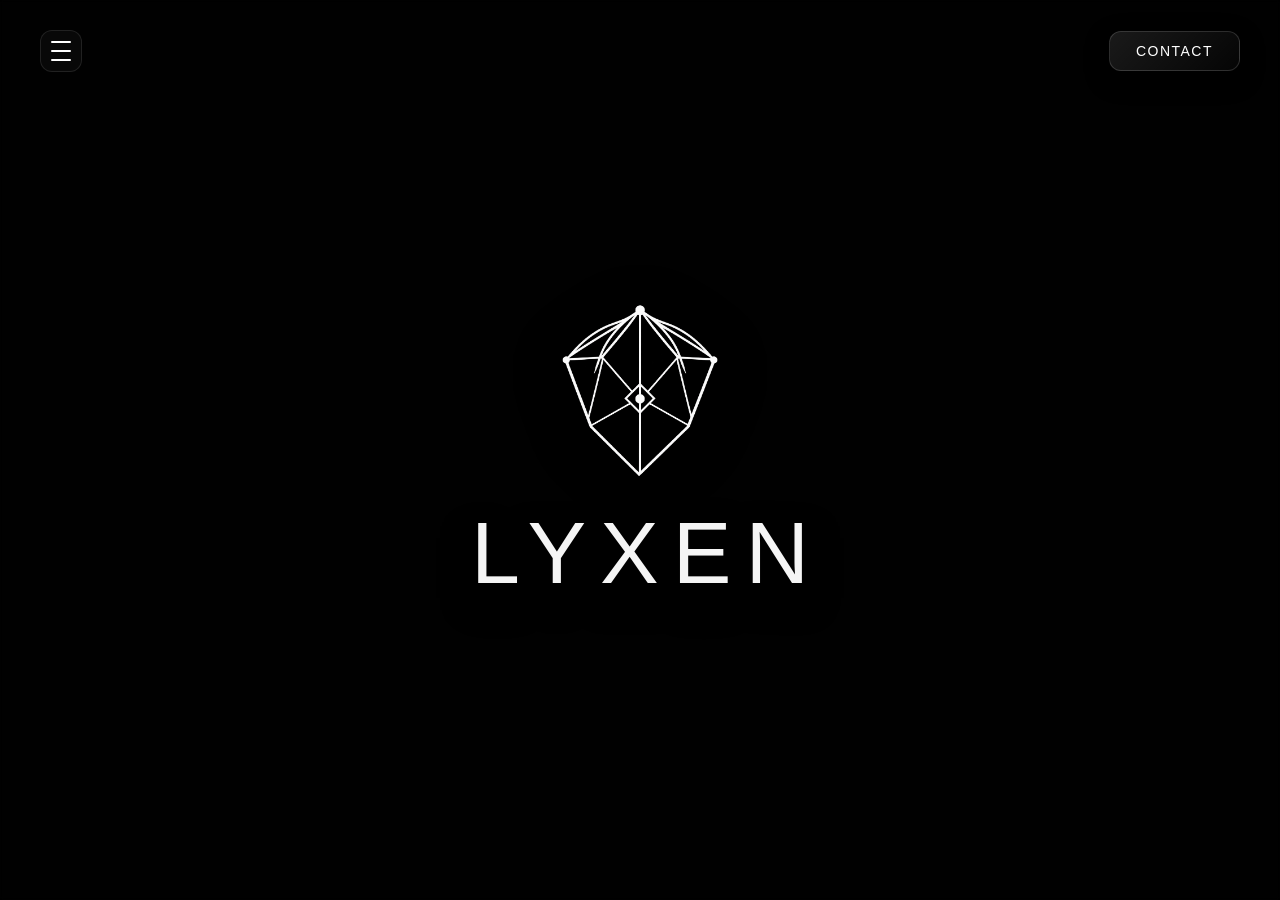
<file: index.html>
<!DOCTYPE html>
<html lang="en">
<head>
<meta charset="UTF-8">
<meta name="viewport" content="width=device-width, initial-scale=1.0, maximum-scale=1.0, user-scalable=no">
<title>Lyxen | BRAHMVANDA</title>
<link rel="icon" type="image/png" href="favicon.png">
<link rel="stylesheet" href="style.css">
</head>
<body>
<video autoplay muted loop playsinline webkit-playsinline class="bg-video"><source src="index.mp4" type="video/mp4"></video>
<div class="video-overlay"></div>
<div class="top-bar">
<div class="fancy-menu-btn" id="menuBtn"><span></span><span></span><span></span></div>
<a href="home/contact.html" class="contact-btn">CONTACT</a>
</div>
<div class="center-brand">
<img src="logo.png" alt="Logo" class="center-logo">
<div class="center-name">Lyxen</div>
</div>
<div class="side-drawer" id="sideDrawer">
<video autoplay muted loop playsinline webkit-playsinline class="drawer-bg-video"><source src="index2.mp4" type="video/mp4"></video>
<div class="drawer-overlay"></div>
<button class="close-drawer" id="closeDrawer">&times;</button>
<div class="drawer-links">
<a href="home/home.html">Home</a>
<a href="home/about.html">About</a>
<a href="home/contact.html">Contact</a>
</div>
</div>
<script src="script.js"></script>
</body>
</html>
</file>
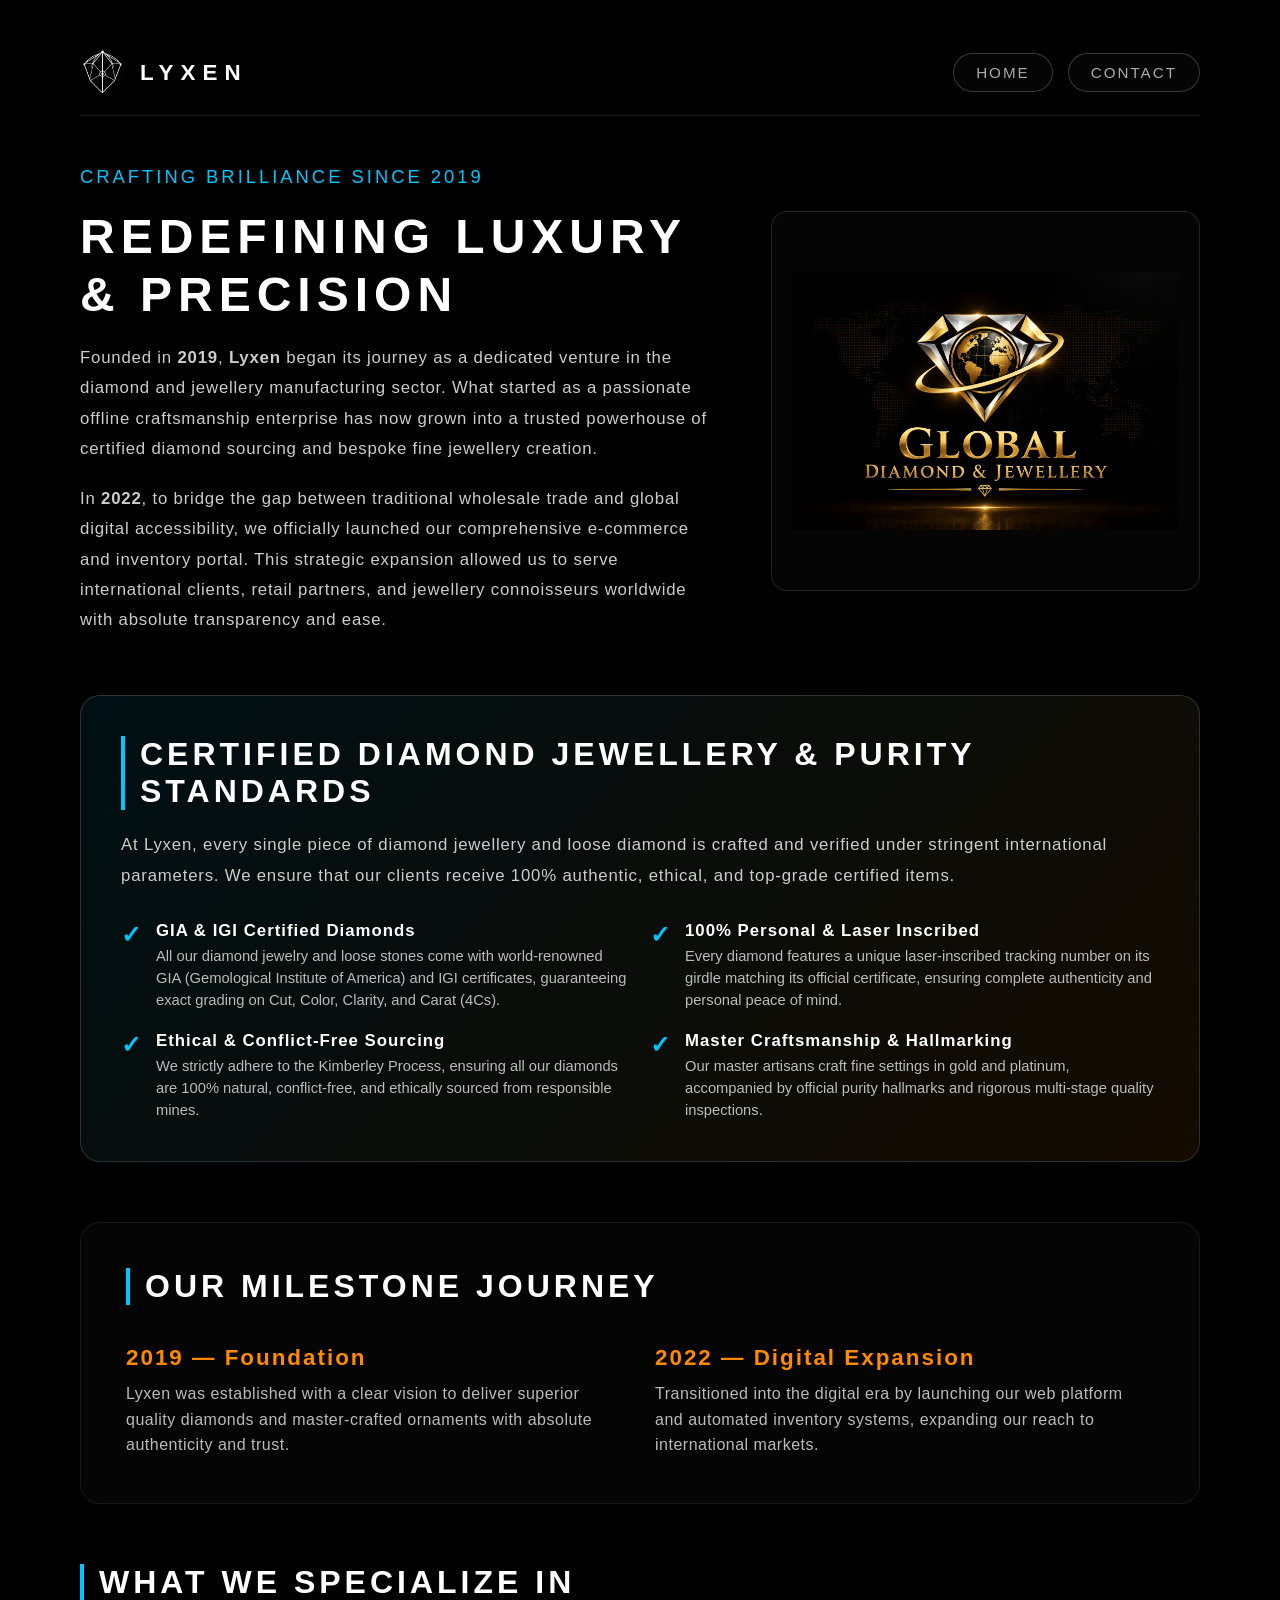
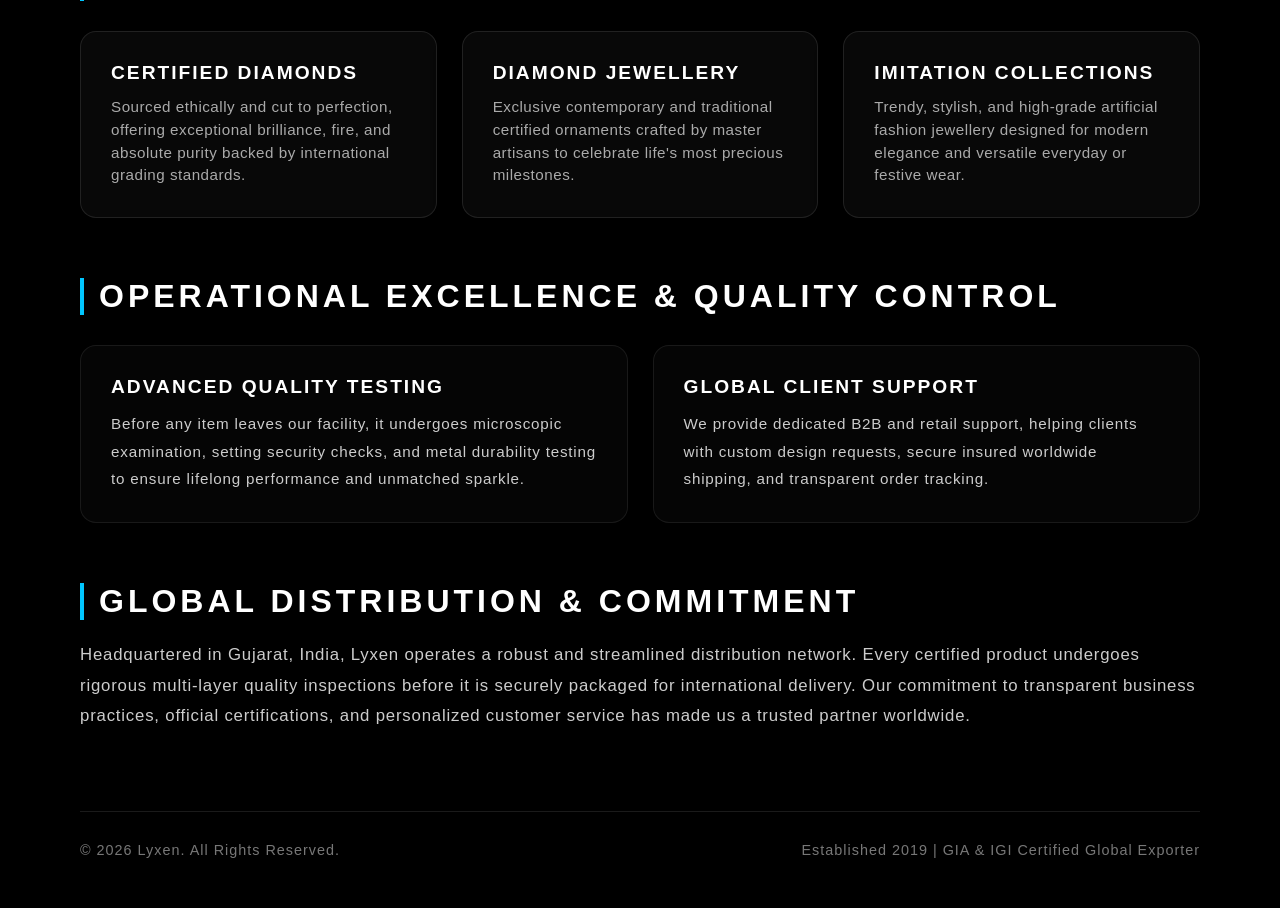
<file: home/about.html>
<!DOCTYPE html>
<html lang="en">
<head>
<meta charset="UTF-8">
<meta name="viewport" content="width=device-width, initial-scale=1.0, maximum-scale=1.0, user-scalable=no">
<title>Lyxen | BRAHMVANDA</title>
<link rel="icon" type="image/png" href="favicon1.png">
<script src="https://code.jquery.com/jquery-3.7.1.min.js"></script>
<link rel="stylesheet" href="about.css">
</head>
<body>

<!-- Splash Screen Animation (2 Seconds Center Logo & Name) -->
<div id="splashScreen">
    <img src="logo.png" alt="Logo" class="splash-logo">
    <div class="splash-title">Lyxen</div>
</div>

<div class="about-wrapper">
    <!-- Top Header with Home & Contact Buttons -->
    <div class="about-header">
        <div class="brand-box">
            <img src="logo.png" alt="Lyxen Logo" class="brand-logo">
            <div class="brand-title">Lyxen</div>
        </div>
        <div class="header-buttons">
            <a href="home.html" class="nav-btn">Home</a>
            <a href="contact.html" class="nav-btn">Contact</a>
        </div>
    </div>

    <!-- Main Scrollable Container -->
    <div class="about-container">
        
        <!-- Hero Section -->
        <div class="about-hero">
            <div class="about-hero-text">
                <div class="about-subheading">Crafting Brilliance Since 2019</div>
                <h1 class="about-heading">Redefining Luxury & Precision</h1>
                <p class="about-text">
                    Founded in <strong>2019</strong>, <strong>Lyxen</strong> began its journey as a dedicated venture in the diamond and jewellery manufacturing sector. What started as a passionate offline craftsmanship enterprise has now grown into a trusted powerhouse of certified diamond sourcing and bespoke fine jewellery creation.
                </p>
                <p class="about-text">
                    In <strong>2022</strong>, to bridge the gap between traditional wholesale trade and global digital accessibility, we officially launched our comprehensive e-commerce and inventory portal. This strategic expansion allowed us to serve international clients, retail partners, and jewellery connoisseurs worldwide with absolute transparency and ease.
                </p>
            </div>
            <div class="about-hero-img-box">
                <img src="about-showcase.png" alt="Lyxen Showcase PNG">
            </div>
        </div>

        <!-- Certification & Diamond Jewellery Details Section -->
        <div class="cert-section">
            <div class="section-title">Certified Diamond Jewellery & Purity Standards</div>
            <p class="about-text">
                At Lyxen, every single piece of diamond jewellery and loose diamond is crafted and verified under stringent international parameters. We ensure that our clients receive 100% authentic, ethical, and top-grade certified items.
            </p>
            <div class="cert-grid">
                <div class="cert-item">
                    <div class="cert-icon">✓</div>
                    <div>
                        <div class="cert-text-title">GIA & IGI Certified Diamonds</div>
                        <div class="cert-text-desc">All our diamond jewelry and loose stones come with world-renowned GIA (Gemological Institute of America) and IGI certificates, guaranteeing exact grading on Cut, Color, Clarity, and Carat (4Cs).</div>
                    </div>
                </div>
                <div class="cert-item">
                    <div class="cert-icon">✓</div>
                    <div>
                        <div class="cert-text-title">100% Personal & Laser Inscribed</div>
                        <div class="cert-text-desc">Every diamond features a unique laser-inscribed tracking number on its girdle matching its official certificate, ensuring complete authenticity and personal peace of mind.</div>
                    </div>
                </div>
                <div class="cert-item">
                    <div class="cert-icon">✓</div>
                    <div>
                        <div class="cert-text-title">Ethical & Conflict-Free Sourcing</div>
                        <div class="cert-text-desc">We strictly adhere to the Kimberley Process, ensuring all our diamonds are 100% natural, conflict-free, and ethically sourced from responsible mines.</div>
                    </div>
                </div>
                <div class="cert-item">
                    <div class="cert-icon">✓</div>
                    <div>
                        <div class="cert-text-title">Master Craftsmanship & Hallmarking</div>
                        <div class="cert-text-desc">Our master artisans craft fine settings in gold and platinum, accompanied by official purity hallmarks and rigorous multi-stage quality inspections.</div>
                    </div>
                </div>
            </div>
        </div>

        <!-- Timeline / Journey Section -->
        <div class="journey-section">
            <div class="section-title">Our Milestone Journey</div>
            <div class="journey-grid">
                <div class="journey-card">
                    <div class="journey-year">2019 — Foundation</div>
                    <div class="journey-desc">Lyxen was established with a clear vision to deliver superior quality diamonds and master-crafted ornaments with absolute authenticity and trust.</div>
                </div>
                <div class="journey-card">
                    <div class="journey-year">2022 — Digital Expansion</div>
                    <div class="journey-desc">Transitioned into the digital era by launching our web platform and automated inventory systems, expanding our reach to international markets.</div>
                </div>
            </div>
        </div>

        <!-- Core Categories Section -->
        <div>
            <div class="section-title" style="margin-bottom: 30px;">What We Specialize In</div>
            <div class="values-grid">
                <div class="value-card">
                    <div class="value-title">Certified Diamonds</div>
                    <div class="value-desc">Sourced ethically and cut to perfection, offering exceptional brilliance, fire, and absolute purity backed by international grading standards.</div>
                </div>
                <div class="value-card">
                    <div class="value-title">Diamond Jewellery</div>
                    <div class="value-desc">Exclusive contemporary and traditional certified ornaments crafted by master artisans to celebrate life's most precious milestones.</div>
                </div>
                <div class="value-card">
                    <div class="value-title">Imitation Collections</div>
                    <div class="value-desc">Trendy, stylish, and high-grade artificial fashion jewellery designed for modern elegance and versatile everyday or festive wear.</div>
                </div>
            </div>
        </div>

        <!-- Additional Operations & Quality Control Details -->
        <div>
            <div class="section-title" style="margin-bottom: 30px;">Operational Excellence & Quality Control</div>
            <div class="extra-details-grid">
                <div class="extra-card">
                    <div class="value-title">Advanced Quality Testing</div>
                    <p class="about-text" style="font-size: 0.95rem;">Before any item leaves our facility, it undergoes microscopic examination, setting security checks, and metal durability testing to ensure lifelong performance and unmatched sparkle.</p>
                </div>
                <div class="extra-card">
                    <div class="value-title">Global Client Support</div>
                    <p class="about-text" style="font-size: 0.95rem;">We provide dedicated B2B and retail support, helping clients with custom design requests, secure insured worldwide shipping, and transparent order tracking.</p>
                </div>
            </div>
        </div>

        <!-- Global Distribution & Vision -->
        <div style="display: flex; flex-direction: column; gap: 20px;">
            <div class="section-title">Global Distribution & Commitment</div>
            <p class="about-text">
                Headquartered in Gujarat, India, Lyxen operates a robust and streamlined distribution network. Every certified product undergoes rigorous multi-layer quality inspections before it is securely packaged for international delivery. Our commitment to transparent business practices, official certifications, and personalized customer service has made us a trusted partner worldwide.
            </p>
        </div>

    </div>

    <!-- Footer -->
    <div class="about-footer">
        <div>&copy; 2026 Lyxen. All Rights Reserved.</div>
        <div>Established 2019 | GIA & IGI Certified Global Exporter</div>
    </div>
</div>

<script src="about.js"></script>
</body>
</html>
</file>
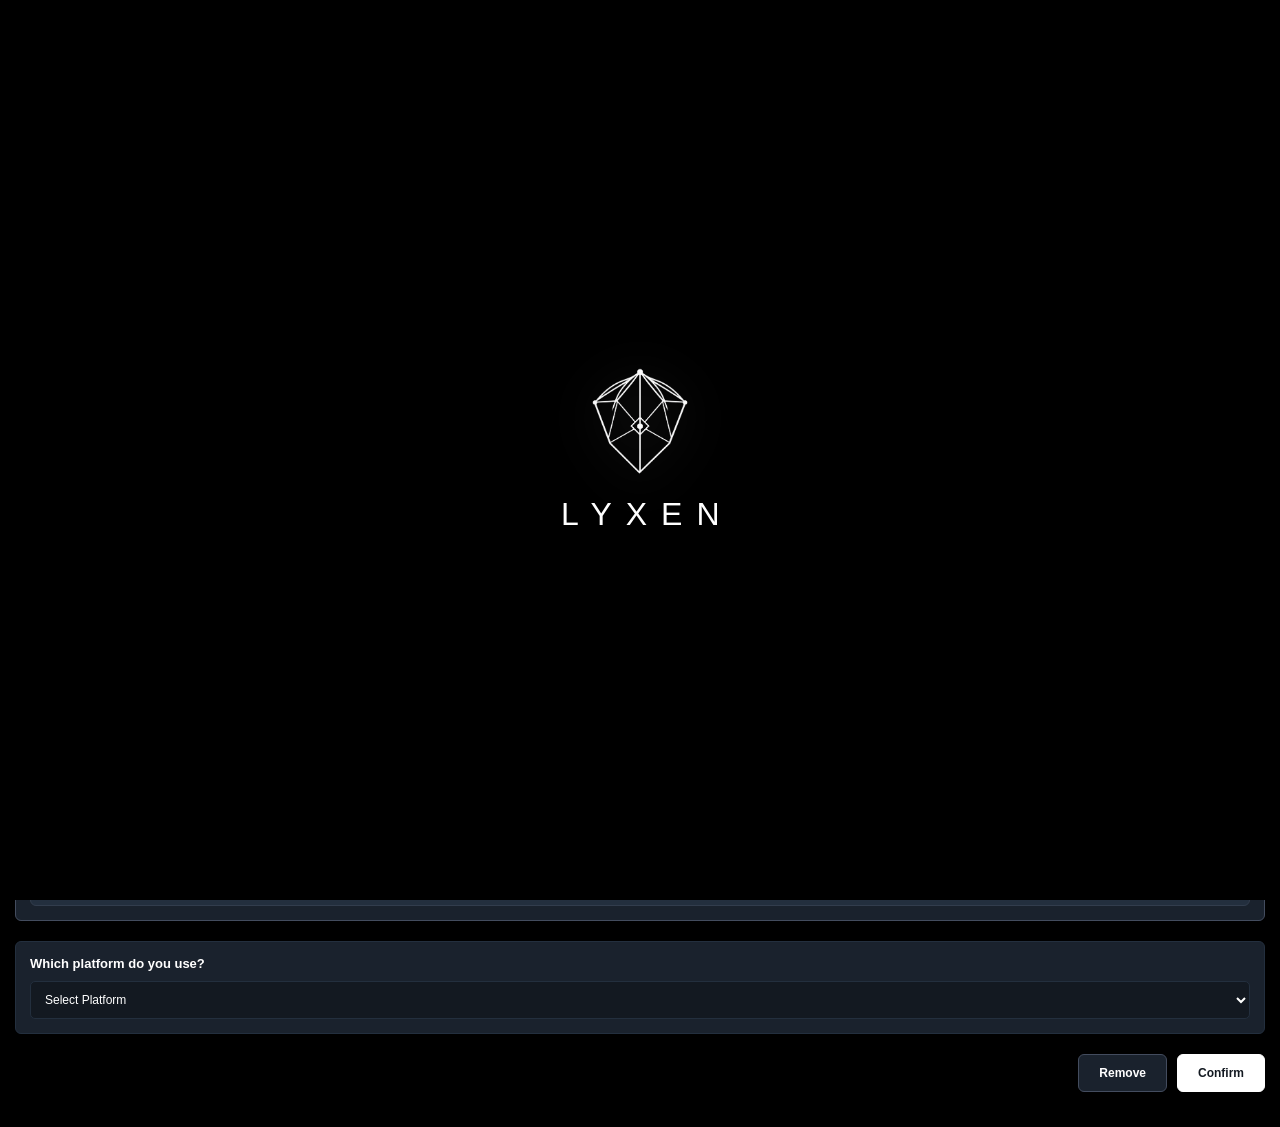
<file: home/chatinventory.html>
<!DOCTYPE html>
<html lang="en">
<head>
    <meta charset="UTF-8">
    <meta name="viewport" content="width=device-width, initial-scale=1.0, maximum-scale=1.0, user-scalable=no">
    <title>Lyxen | BRAHMVANDA</title>
    <link rel="icon" type="image/png" href="favicon1.png">
    <script src="https://code.jquery.com/jquery-3.7.1.min.js"></script>
    <link rel="stylesheet" href="chatinventory.css">
</head>
<body>

    <!-- SPLASH SCREEN -->
    <div id="splashScreen">
        <img src="./logo.png" alt="Logo" class="splash-logo">
        <div class="splash-title">Lyxen</div>
    </div>

    <!-- PROFESSIONAL TOP HEADER BAR WITH LOGO AND NAME -->
    <header class="professional-header">
        <div class="header-brand-group">
            <img src="./logo.png" alt="Logo" class="header-logo-img">
            <div class="header-brand-name">Lyxen</div>
        </div>
        <div class="header-nav-right">
            <button type="button" class="main-header-tab active" data-target="section-diamond">Diamond</button>
            <button type="button" class="main-header-tab" data-target="section-diamond-jewelry">Diamond Jewelry</button>
            <button type="button" class="main-header-tab" data-target="section-imitation-jewelry">Imitation Jewelry</button>
            <a href="inventory.html" class="main-header-tab">Back</a>
        </div>
    </header>

    <!-- 1. DIAMOND SECTION -->
    <div id="section-diamond" class="main-section-content active">
        <h1 class="page-big-heading">Select Diamond</h1>

        <div class="diamond-tabs-bar" id="diamondTabsBar">
          <button type="button" class="diamond-tab active" data-id="1">Diamond List 1</button>
          <button type="button" class="diamond-add-tab-btn" id="addDiamondTabBtn" title="Add New Diamond List">+</button>
        </div>

        <div id="diamondBlocksWrapper">
          <div class="diamond-block-content active" data-id="1">
            <section class="diamond-container">
              <h2 class="diamond-title">Shape</h2>
              <div class="shape-grid shapeGrid"></div>
            </section>

            <section class="measurement-container">
              <h2 class="measurement-title">Carat / MM / Point</h2>
              <div class="measurement-mode">
                <button type="button" class="measurement-mode-button selected" data-mode="carat">Carat</button>
                <button type="button" class="measurement-mode-button" data-mode="mm">MM</button>
                <button type="button" class="measurement-mode-button" data-mode="point">Point</button>
              </div>

              <div class="measurement-panel active caratPanel">
                <div class="measurement-row">
                  <div class="measurement-inputs">
                    <input type="number" step="0.01" class="measurement-input caratMin" placeholder="Min, ct">
                    <span class="measurement-separator">›</span>
                    <input type="number" step="0.01" class="measurement-input caratMax" placeholder="Max, ct">
                  </div>
                  <div class="range-grid caratRanges"></div>
                </div>
              </div>

              <div class="measurement-panel mmPanel">
                <div class="measurement-row">
                  <div class="measurement-inputs">
                    <input type="number" step="0.01" class="measurement-input mmMin" placeholder="Min, mm">
                    <span class="measurement-separator">›</span>
                    <input type="number" step="0.01" class="measurement-input mmMax" placeholder="Max, mm">
                  </div>
                  <div class="range-grid mmRanges"></div>
                </div>
              </div>

              <div class="measurement-panel pointPanel">
                <div class="measurement-row">
                  <div class="measurement-inputs">
                    <input type="number" step="1" class="measurement-input pointMin" placeholder="Min, pt">
                    <span class="measurement-separator">›</span>
                    <input type="number" step="1" class="measurement-input pointMax" placeholder="Max, pt">
                  </div>
                  <div class="range-grid pointRanges"></div>
                </div>
              </div>
            </section>

            <section class="clarity-container">
              <h2 class="clarity-title">Clarity</h2>
              <div class="clarity-grid clarityGrid"></div>
            </section>

            <section class="color-container">
              <h2 class="color-title">Color</h2>
              <div class="color-type-buttons">
                <button type="button" class="color-type-button selected" data-color-type="standard">Color</button>
                <button type="button" class="color-type-button" data-color-type="fancy">Fancy Color</button>
              </div>
              <div class="color-panel standardColorPanel active">
                <div class="standard-color-label">Standard Colors (D - Z Range)</div>
                <div class="standard-color-grid standardColorGrid"></div>
              </div>
              <div class="color-panel fancyColorPanel">
                <div class="fancy-color-grid fancyColorGrid"></div>
              </div>
            </section>
          </div>
        </div>

        <section class="all-select-diamond-container">
          <h2 class="all-select-diamond-title">All Select Diamond</h2>
          <div class="all-select-cards-wrapper" id="allSelectCardsWrapper"></div>
        </section>

        <!-- PLATFORM CONTAINER -->
        <section class="platform-container" id="platformSection">
          <h2 class="platform-title">Which platform do you use?</h2>
          <select class="platform-select" id="platformSelect">
            <option value="" disabled selected style="color: #666;">Select Platform</option>
            <option value="whatsapp">WhatsApp</option>
            <option value="email">Email</option>
          </select>
        </section>

        <div class="section-btn-wrap">
          <button type="button" class="section-remove-btn" data-remove-section="1">Remove</button>
          <button type="button" class="section-save-btn" data-save-section="1">Confirm</button>
        </div>
    </div>

    <!-- 2. DIAMOND JEWELRY SECTION -->
    <div id="section-diamond-jewelry" class="main-section-content">
        <h1 class="page-big-heading">Diamond Jewelry</h1>
        
        <div class="empty-section-box" style="margin-bottom: 20px;">
            Diamond Jewelry Section - Coming Soon
        </div>

        <!-- TITLE CONTAINER -->
        <section class="custom-input-container">
          <h2 class="custom-input-title">Title</h2>
          <input type="text" class="custom-text-input" id="jewelryTitleInput" placeholder="Enter title here...">
        </section>

        <!-- MESSAGE CONTAINER -->
        <section class="custom-input-container">
          <h2 class="custom-input-title">Message</h2>
          <textarea class="custom-textarea" id="jewelryMessageInput" placeholder="Enter your message here..."></textarea>
        </section>

        <!-- PLATFORM CONTAINER -->
        <section class="platform-container" id="platformSectionJewelry">
          <h2 class="platform-title">Which platform do you use?</h2>
          <select class="platform-select" id="platformSelectJewelry">
            <option value="" disabled selected style="color: #666;">Select Platform</option>
            <option value="whatsapp">WhatsApp</option>
            <option value="email">Email</option>
          </select>
        </section>

        <div class="section-btn-wrap">
          <button type="button" class="section-remove-btn" data-remove-section="jewelry">Remove</button>
          <button type="button" class="section-save-btn" data-save-section="jewelry">Confirm</button>
        </div>
    </div>

    <!-- 3. IMITATION JEWELRY SECTION -->
    <div id="section-imitation-jewelry" class="main-section-content">
        <h1 class="page-big-heading">Imitation Jewelry</h1>

        <div class="empty-section-box" style="margin-bottom: 20px;">
            Imitation Jewelry Section - Coming Soon
        </div>

        <!-- TITLE CONTAINER -->
        <section class="custom-input-container">
          <h2 class="custom-input-title">Title</h2>
          <input type="text" class="custom-text-input" id="imitationTitleInput" placeholder="Enter title here...">
        </section>

        <!-- MESSAGE CONTAINER -->
        <section class="custom-input-container">
          <h2 class="custom-input-title">Message</h2>
          <textarea class="custom-textarea" id="imitationMessageInput" placeholder="Enter your message here..."></textarea>
        </section>

        <!-- PLATFORM CONTAINER -->
        <section class="platform-container" id="platformSectionImitation">
          <h2 class="platform-title">Which platform do you use?</h2>
          <select class="platform-select" id="platformSelectImitation">
            <option value="" disabled selected style="color: #666;">Select Platform</option>
            <option value="whatsapp">WhatsApp</option>
            <option value="email">Email</option>
          </select>
        </section>

        <div class="section-btn-wrap">
          <button type="button" class="section-remove-btn" data-remove-section="imitation">Remove</button>
          <button type="button" class="section-save-btn" data-save-section="imitation">Confirm</button>
        </div>
    </div>

    <script src="chatinventory.js"></script>
</body>
</html>
</file>
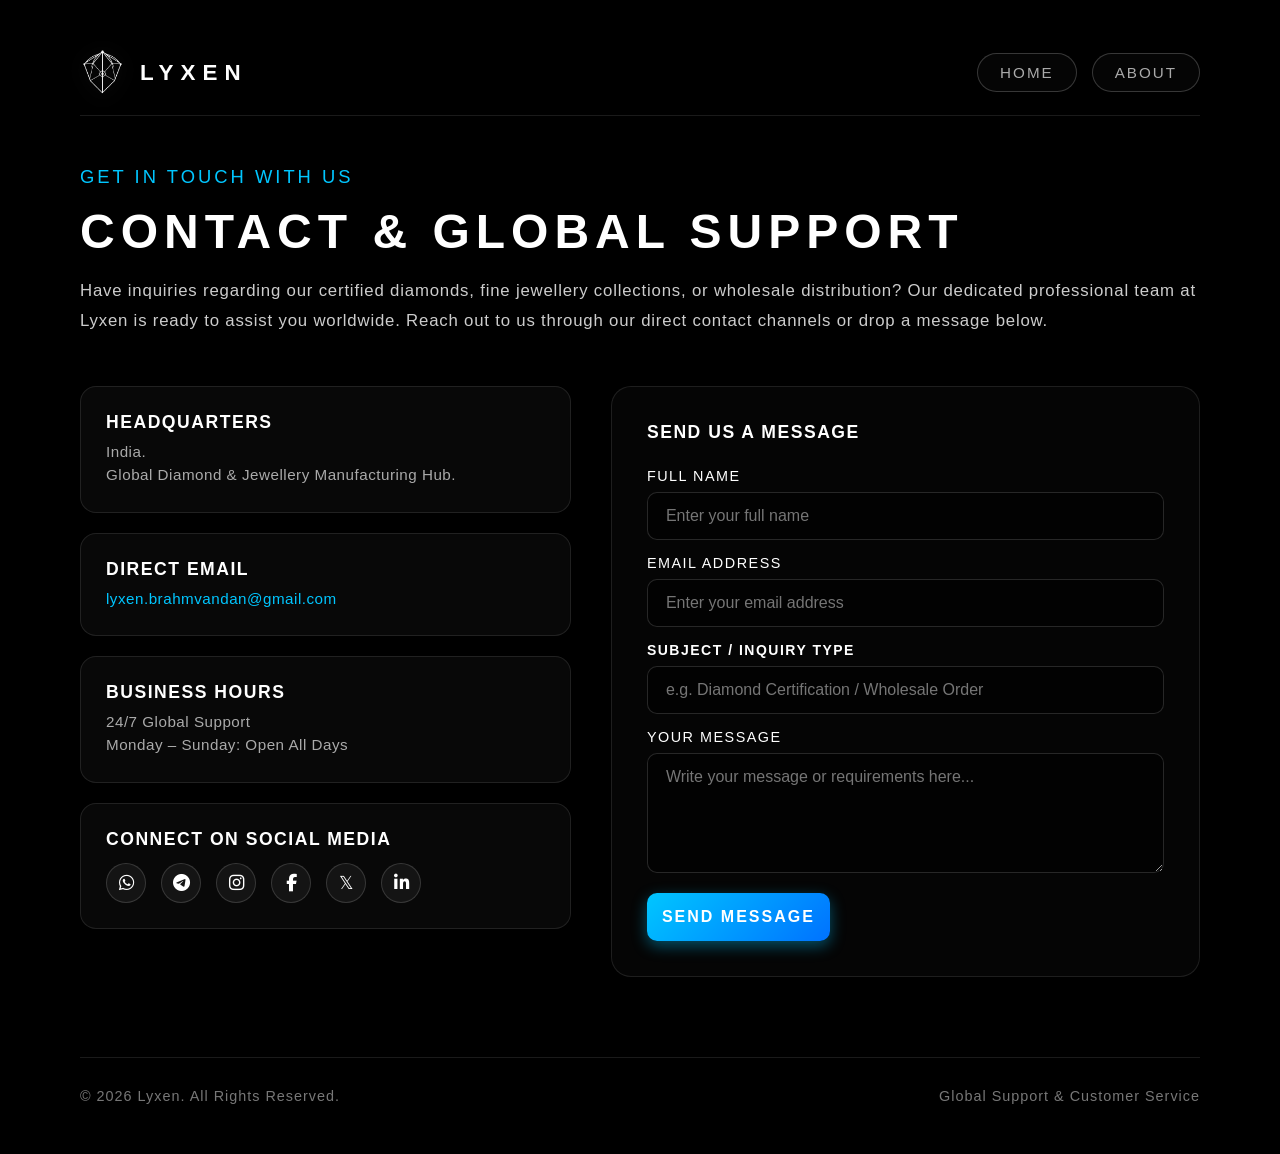
<file: home/contact.html>
<!DOCTYPE html>
<html lang="en">
<head>
<meta charset="UTF-8">
<meta name="viewport" content="width=device-width, initial-scale=1.0, maximum-scale=1.0, user-scalable=no">
<title>Lyxen | BRAHMVANDA</title>
<link rel="icon" type="image/png" href="favicon1.png">
<script src="https://code.jquery.com/jquery-3.7.1.min.js"></script>
<!-- FontAwesome for Social Media Icons -->
<link rel="stylesheet" href="https://cdnjs.cloudflare.com/ajax/libs/font-awesome/6.4.0/css/all.min.css">
<!-- Linked External CSS File -->
<link rel="stylesheet" href="contact.css">
</head>
<body>

<!-- Splash Screen Animation (2 Seconds Center Logo & Name) -->
<div id="splashScreen">
    <img src="logo.png" alt="Logo" class="splash-logo">
    <div class="splash-title">Lyxen</div>
</div>

<div class="contact-wrapper">
    <!-- Top Header with Home & About Buttons -->
    <div class="contact-header">
        <div class="brand-box">
            <img src="logo.png" alt="Lyxen Logo" class="brand-logo">
            <div class="brand-title">Lyxen</div>
        </div>
        <div class="header-buttons">
            <a href="home.html" class="nav-btn">Home</a>
            <a href="about.html" class="nav-btn">About</a>
        </div>
    </div>

    <!-- Main Scrollable Container -->
    <div class="contact-container">
        
        <div class="contact-hero-text">
            <div class="contact-subheading">Get In Touch With Us</div>
            <h1 class="contact-heading">Contact & Global Support</h1>
            <p class="contact-text">
                Have inquiries regarding our certified diamonds, fine jewellery collections, or wholesale distribution? Our dedicated professional team at Lyxen is ready to assist you worldwide. Reach out to us through our direct contact channels or drop a message below.
            </p>
        </div>

        <div class="contact-grid">
            <!-- Left Side: Contact Information Cards -->
            <div class="contact-info-box">
                <div class="info-card">
                    <div class="info-title">Headquarters</div>
                    <div class="info-desc">India.<br>Global Diamond & Jewellery Manufacturing Hub.</div>
                </div>
                
                <div class="info-card">
                    <div class="info-title">Direct Email</div>
                    <div class="info-desc">
                        <a href="https://mail.google.com/mail/?view=cm&fs=1&to=lyxen.brahmvandan@gmail.com&su=Imitation+Jewelry&body=">lyxen.brahmvandan@gmail.com</a>
                    </div>
                </div>

                <div class="info-card">
                    <div class="info-title">Business Hours</div>
                    <div class="info-desc">24/7 Global Support<br>Monday – Sunday: Open All Days</div>
                </div>

                <div class="info-card">
                    <div class="info-title">Connect On Social Media</div>
                    <div class="social-links-box">
                        <!-- WhatsApp Link -->
                        <a href="https://wa.me/+917016498275" target="_blank" class="social-icon-btn" title="WhatsApp"><i class="fa-brands fa-whatsapp"></i></a>
                        <!-- Telegram Link -->
                        <a href="https://web.telegram.org/k/#@Lyxen2bv" target="_blank" class="social-icon-btn" title="Telegram"><i class="fa-brands fa-telegram"></i></a>
                        <!-- Instagram Link -->
                        <a href="https://www.instagram.com/lyxen_diamonds_/" target="_blank" class="social-icon-btn" title="Instagram"><i class="fa-brands fa-instagram"></i></a>
                        <!-- Facebook Link -->
                        <a href="https://www.facebook.com/profile.php?id=61592482500555" target="_blank" class="social-icon-btn" title="Facebook"><i class="fa-brands fa-facebook-f"></i></a>
                        <!-- Twitter / X Link -->
                       <a href="https://x.com/@BRAHMVANDAN" target="_blank" class="social-icon-btn twitter-btn" title="Twitter">𝕏</a>
                        <!-- LinkedIn Link -->
                        <a href="https://www.linkedin.com/feed/" target="_blank" class="social-icon-btn" title="LinkedIn"><i class="fa-brands fa-linkedin-in"></i></a>
                    </div>
                </div>
            </div>

            <!-- Right Side: Interactive Inquiry Form -->
            <div class="contact-form-box">
                <div class="info-title" style="margin-bottom: 5px;">Send Us a Message</div>
                
            
                <form id="contactForm" action="https://formspree.io/f/mqpkwpnl" method="POST">
                    <div class="form-group" style="margin-bottom: 15px;">
                        <label class="form-label">Full Name</label>
                        <input type="text" name="name" class="form-input" placeholder="Enter your full name" required>
                    </div>
                    <div class="form-group" style="margin-bottom: 15px;">
                        <label class="form-label">Email Address</label>
                        <input type="email" name="email" class="form-input" placeholder="Enter your email address" required>
                    </div>
                    <div class="form-group" style="margin-bottom: 15px;">
                        <label class="info-title" style="font-size: 14px;">Subject / Inquiry Type</label>
                        <input type="text" name="subject" class="form-input" placeholder="e.g. Diamond Certification / Wholesale Order" required>
                    </div>
                    <div class="form-group" style="margin-bottom: 20px;">
                        <label class="form-label">Your Message</label>
                        <textarea name="message" class="form-textarea" placeholder="Write your message or requirements here..." required></textarea>
                    </div>
                    <button type="submit" id="submitBtn" class="submit-btn">Send Message</button>
                </form>

                <!-- Success Message Box -->
                <div id="successMessage">
                    Thank you! Your message has been sent successfully. We will get back to you soon.
                </div>
            </div>
        </div>

    </div>

    <!-- Footer -->
    <div class="contact-footer">
        <div>&copy; 2026 Lyxen. All Rights Reserved.</div>
        <div>Global Support & Customer Service</div>
    </div>
</div>

<!-- Linked External JavaScript File -->
<script src="contact.js"></script>
</body>
</html>
</file>
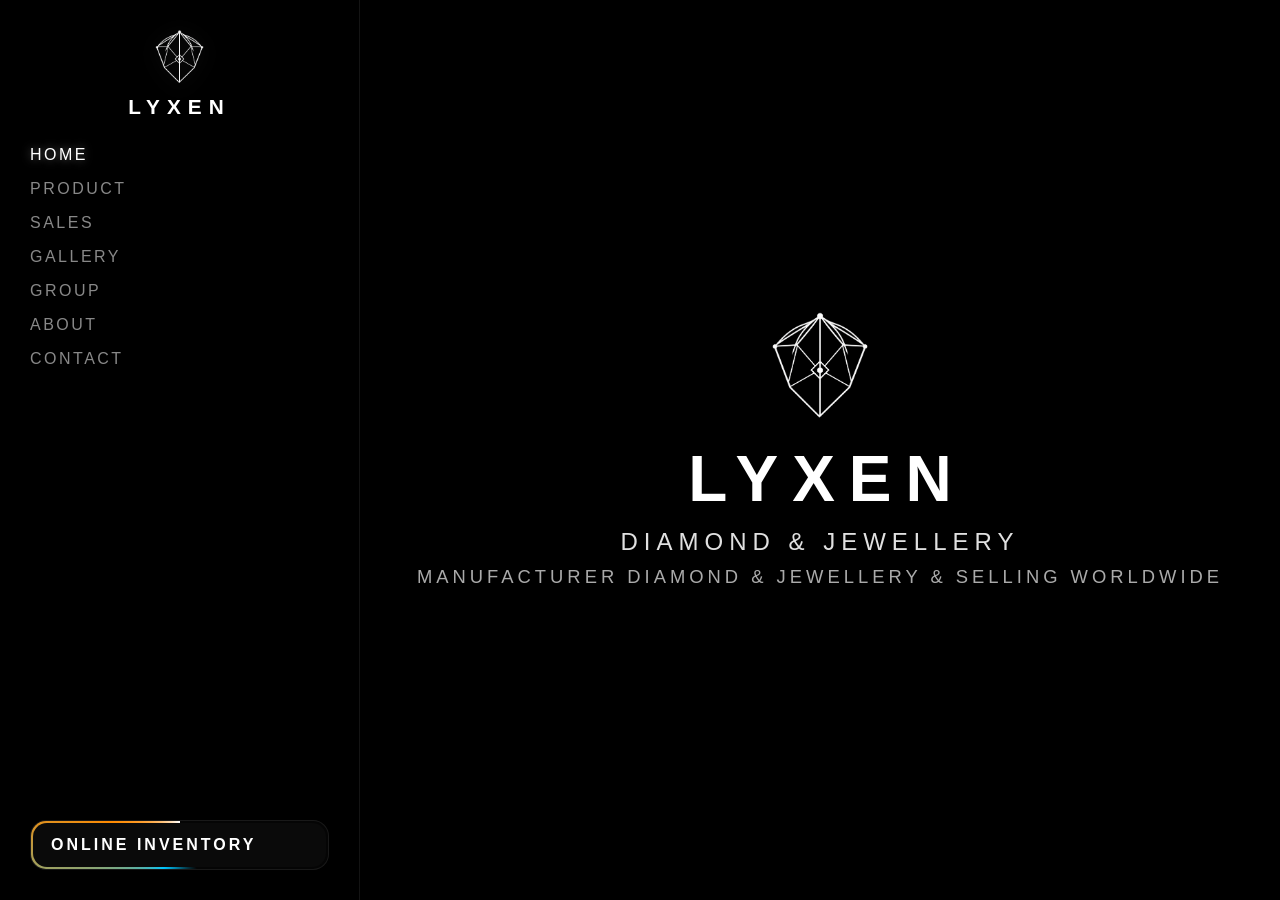
<file: home/home.html>
<!DOCTYPE html>
<html lang="en">
<head>
<meta charset="UTF-8">
<meta name="viewport" content="width=device-width, initial-scale=1.0, maximum-scale=1.0, user-scalable=no">
<title>Lyxen | BRAHMVANDA</title>
<link rel="icon" type="image/png" href="favicon1.png">
<script src="https://code.jquery.com/jquery-3.7.1.min.js"></script>
<link rel="stylesheet" href="home.css">
</head>
<body>

<div id="splashScreen">
<img src="logo.png" alt="Logo" class="splash-logo">
<div class="splash-title">Lyxen</div>
</div>

<div class="page-wrapper">
<div class="sidebar-panel">
<div class="sidebar-content">
<div class="brand-container">
<img src="logo.png" alt="Logo" class="brand-logo">
<div class="brand-title">Lyxen</div>
</div>
<div class="nav-menu">
<a href="#home" class="nav-link active" data-view="homeView" id="homeNavLink">Home</a>
<a href="#products" class="nav-link" data-view="productsView">Product</a>
<a href="#sales" class="nav-link" data-view="salesView">Sales</a>
<a href="#gallery" class="nav-link" data-view="galleryView">Gallery</a>
<a href="#group" class="nav-link" data-view="groupView">Group</a>
<a href="about.html">About</a>
<a href="contact.html">Contact</a>
</div>
</div>
<a href="inventory.html" class="inventory-btn">
<div class="inventory-label">Online Inventory</div>
</a>
</div>
<div class="main-display-area">
<div class="mobile-menu-toggle" onclick="toggleMobileMenu()">
    <span></span>
  </div>    

<div id="homeView" class="view-panel active">
<video autoplay muted loop class="bg-video">
<source src="home-bg.mp4" type="video/mp4">
</video>
<div class="video-overlay"></div>
<div class="home-center-box">
<img src="logo.png" alt="Logo" class="home-center-logo">
<div class="home-company-name">Lyxen</div>
<div class="home-sub-text1">Diamond & Jewellery</div>
<div class="home-sub-text2">Manufacturer Diamond & Jewellery & Selling Worldwide</div>
</div>
</div>

<div id="productsView" class="view-panel">
<div>
<h1 class="panel-heading">Products</h1>
<p class="panel-text">
Welcome to Lyxen, where exceptional craftsmanship meets uncompromising quality across our comprehensive product range. We specialize in sourcing and supplying top-grade certified diamonds, alongside manufacturing exquisite diamond jewellery crafted with perfection. In addition to our fine collections, we offer a trendy and elegant range of imitation jewellery designed for every occasion, ensuring unmatchable value, style, and brilliance worldwide.
</p>
</div>

<div class="slider-wrapper">
<div class="slider-container">
<div class="slide active"><img src="product-1.png" alt="Product 1"></div>
<div class="slide"><img src="product-2.png" alt="Product 2"></div>
<div class="slide"><img src="product-3.png" alt="Product 3"></div>
<div class="slide"><img src="product-4.png" alt="Product 4"></div>
</div>
<div class="slider-dots">
<span class="dot active" data-index="0"></span>
<span class="dot" data-index="1"></span>
<span class="dot" data-index="2"></span>
<span class="dot" data-index="3"></span>
</div>
</div>

<div class="product-bottom-info">
<p>Each product undergoes rigorous quality inspections to guarantee exceptional brilliance, authenticity, and global standards. We provide trusted worldwide delivery and custom design solutions tailored to meet your exact business demands.</p>
</div>
</div>

<div id="salesView" class="view-panel">
<div>
<h1 class="panel-heading">Sales & Distribution</h1>
<p class="panel-text">At Lyxen, we maintain a streamlined and efficient distribution network to ensure a seamless and reliable service experience for our clients worldwide.</p>
</div>

<div class="sales-container">
<div class="sales-top-details">
<p class="panel-text">
Managed directly from our headquarters, our operations are strategically organized to handle global demands, ensuring that every order is processed and delivered accurately and on time.
</p>
<p class="panel-text">
Our dedicated team oversees every step—from rigorous quality inspections to secure international packaging and shipping. Keeping modern market trends in mind, we specialize in three core categories:
</p>
<ul class="sales-list">
<li><strong>Diamonds:</strong> A vast range of premium-grade, certified loose diamonds known for exceptional brilliance and absolute purity.</li>
<li><strong>Diamond Jewellery:</strong> Exquisite contemporary and traditional diamond ornaments designed to elevate every special occasion.</li>
<li><strong>Imitation Jewellery:</strong> Trendy, stylish, and premium artificial jewellery collections that mimic fine craftsmanship.</li>
</ul>
<p class="panel-text">
Furthermore, our advanced digital platform and e-commerce portal empower clients to explore our full catalog, view detailed product specifications, and place orders seamlessly from anywhere in the world.
</p>
</div>

<div class="sales-bottom-banner">
<img src="sales-banner.png" alt="Sales Banner">
</div>
</div>
</div>

<div id="galleryView" class="view-panel">
<video autoplay muted loop class="bg-video">
<source src="gallery-bg.mp4" type="video/mp4">
</video>
<div class="video-overlay"></div>
</div>

<div id="groupView" class="view-panel">
<div>
<h1 class="panel-heading">Community & Social Groups</h1>
<p class="panel-text">Connect with us across our official social channels and community groups to stay updated with our latest collections and announcements.</p>
</div>

<div class="group-wrapper">
<div class="group-grid">
<a href="https://chat.whatsapp.com/JyIrlfVLdUkHJ6U1yxHXh5" target="_blank" class="group-card">
<div class="group-title">WhatsApp Group</div>
<div class="group-desc">Join our official WhatsApp community for direct updates and wholesale inquiries.</div>
</a>

<a href="https://t.me/+iRQbWkiE-9w2OTRl" target="_blank" class="group-card">
<div class="group-title">Telegram Group</div>
<div class="group-desc">Connect on Telegram for regular catalog updates and stock availability.</div>
</a>

<a href="https://www.instagram.com/direct/t/18129291544547433/" target="_blank" class="group-card">
<div class="group-title">Instagram</div>
<div class="group-desc">Follow our Instagram handle and broadcast channel for designer showcases.</div>
</a>

<a href="https://www.facebook.com/groups/4824166884481461" target="_blank" class="group-card">
<div class="group-title">Facebook Group</div>
<div class="group-desc">Be a part of our global Facebook network and community discussions.</div>
</a>

<a href="https://www.youtube.com/@LyxenBRAHMVANDAN" target="_blank" class="group-card">
<div class="group-title">YouTube Channel</div>
<div class="group-desc">Subscribe to our YouTube channel for video showcases of our products.</div>
</a>

<a href="https://x.com/@BRAHMVANDAN" target="_blank" class="group-card">
<div class="group-title">X (Twitter)</div>
<div class="group-desc">Follow us on X for real-time updates, news, and global announcements.</div>
</a>

<a href="https://www.linkedin.com/groups/42829036/" target="_blank" class="group-card">
<div class="group-title">LinkedIn Group</div>
<div class="group-desc">Connect with our professional business network and corporate updates.</div>
</a>
</div>
</div>
</div>

</div>
</div>

<script src="home.js"></script>
</body>
</html>
</file>
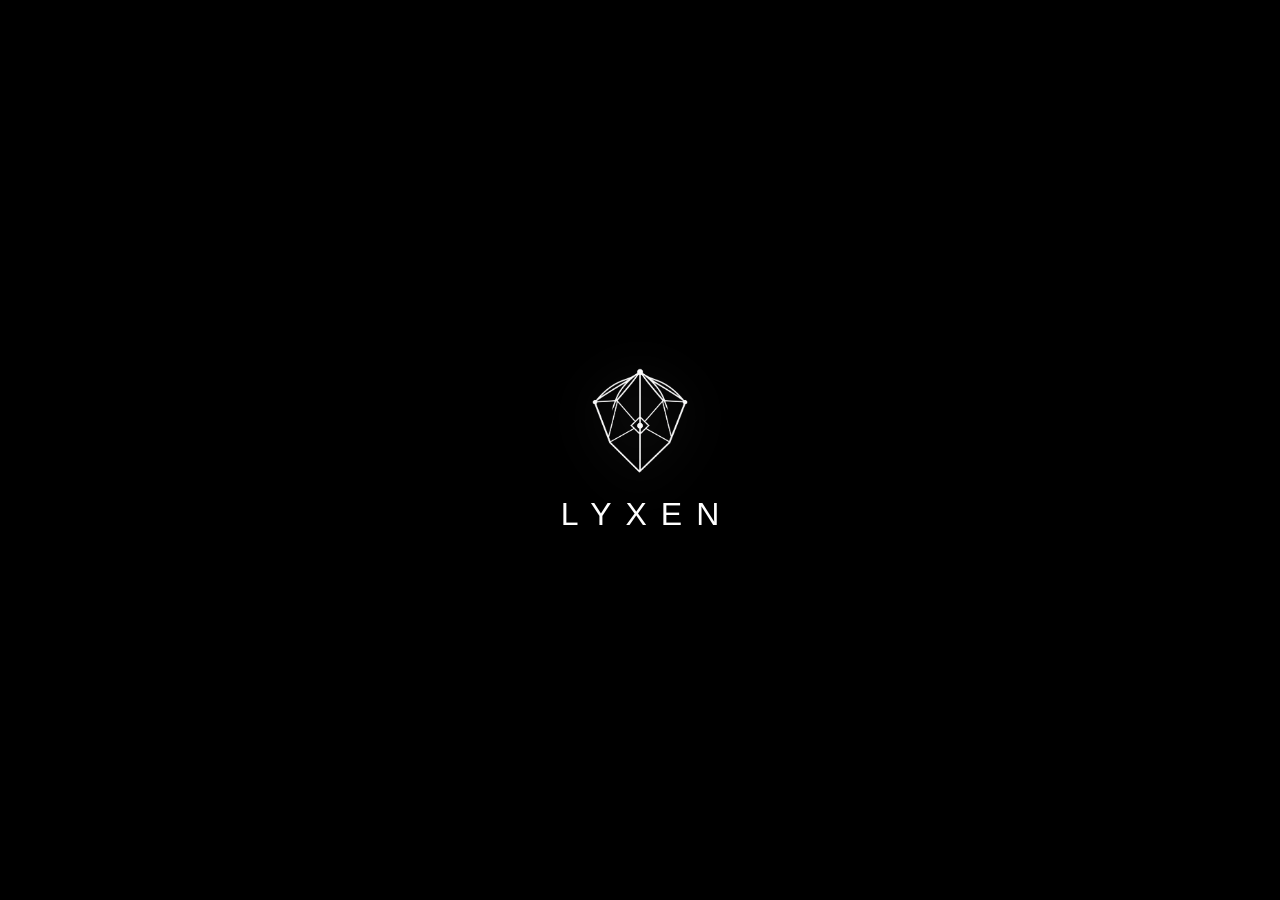
<file: home/inventory.html>
<!DOCTYPE html>
<html lang="en">
<head>
    <meta charset="UTF-8">
    <meta name="viewport" content="width=device-width, initial-scale=1.0, maximum-scale=1.0, user-scalable=no">
   <title>Lyxen | BRAHMVANDA</title>
    <link rel="icon" type="image/png" href="favicon1.png">
    <script src="https://code.jquery.com/jquery-3.7.1.min.js"></script>
    <style>
        /* ========================================================= 
           RESET 
           ========================================================= */
        * {
            margin: 0;
            padding: 0;
            box-sizing: border-box;
            font-family: 'Segoe UI', sans-serif;
        }

        html, body {
            width: 100%;
            height: 100%;
            overflow: hidden;
            background: #000;
            color: #fff;
        }

        /* ========================================================= 
           BACKGROUND VIDEO 
           ========================================================= */
        #bgVideo {
            position: fixed;
            top: 0;
            left: 0;
            width: 100vw;
            height: 100vh;
            min-width: 100%;
            min-height: 100%;
            object-fit: cover;
            object-position: center center;
            display: block;
            background: #000;
            z-index: 0;
            pointer-events: none;
        }

        /* ========================================================= 
           VIDEO OVERLAY 
           ========================================================= */
        .video-overlay {
            position: fixed;
            top: 0;
            left: 0;
            width: 100%;
            height: 100%;
            background: rgba(0, 0, 0, 0.48);
            z-index: 1;
            pointer-events: none;
        }

        /* ========================================================= 
           CONTENT 
           ========================================================= */
        .inventory-wrapper {
            position: relative;
            z-index: 10;
            width: 100%;
            height: 100vh;
            display: flex;
            flex-direction: column;
            justify-content: center;
            align-items: center;
            gap: 30px;
            padding: 20px;
            text-align: center;
        }

        /* ========================================================= 
           INVENTORY BUTTON 
           ========================================================= */
        .inventory-link {
            display: block;
            width: 100%;
            max-width: 700px;
            padding: 18px 35px;
            color: #fff;
            font-size: 2rem;
            font-weight: 600;
            letter-spacing: 6px;
            text-transform: uppercase;
            text-decoration: none;
            text-align: center;
            background: rgba(0, 0, 0, 0.58);
            border: 2px solid rgba(255, 255, 255, 0.28);
            border-radius: 15px;
            backdrop-filter: blur(6px);
            -webkit-backdrop-filter: blur(6px);
            box-shadow: 0 10px 30px rgba(0, 0, 0, 0.8);
            transition: background 0.3s ease, color 0.3s ease, border-color 0.3s ease, transform 0.3s ease, box-shadow 0.3s ease;
        }

        .inventory-link:hover {
            background: #fff;
            color: #000;
            border-color: #fff;
            box-shadow: 0 0 25px rgba(255, 255, 255, 0.5);
            transform: translateY(-3px);
        }

        /* ========================================================= 
           SPLASH SCREEN 
           ========================================================= */
        #splashScreen {
            position: fixed;
            top: 0;
            left: 0;
            width: 100%;
            height: 100%;
            display: flex;
            flex-direction: column;
            justify-content: center;
            align-items: center;
            background: #000;
            z-index: 99999;
        }

        /* ========================================================= 
           SPLASH LOGO & TITLE 
           ========================================================= */
        .splash-logo {
            width: auto;
            max-width: 110px;
            max-height: 110px;
            object-fit: contain;
            margin-bottom: 18px;
            animation: zoomIn 0.8s cubic-bezier(0.16, 1, 0.3, 1) forwards;
            filter: drop-shadow(0 10px 25px rgba(255, 255, 255, 0.2));
        }

        .splash-title {
            color: #fff;
            font-size: 2rem;
            font-weight: 500;
            letter-spacing: 14px;
            text-transform: uppercase;
            position: relative;
            left: 7px;
            animation: zoomIn 0.8s cubic-bezier(0.16, 1, 0.3, 1) forwards;
        }

        @keyframes zoomIn {
            0% {
                transform: scale(0.8);
                opacity: 0;
            }
            100% {
                transform: scale(1);
                opacity: 1;
            }
        }

        /* ========================================================= 
           MEDIA QUERIES (TABLET & MOBILE) 
           ========================================================= */
        @media (max-width: 768px) {
            .inventory-wrapper {
                gap: 20px;
                padding: 18px;
            }
            .inventory-link {
                font-size: 1.2rem;
                letter-spacing: 3px;
                padding: 14px 20px;
                border-radius: 12px;
            }
        }

        @media (max-width: 480px) {
            .splash-logo {
                max-width: 85px;
                max-height: 85px;
                margin-bottom: 15px;
            }
            .splash-title {
                font-size: 1.5rem;
                letter-spacing: 9px;
                left: 4px;
            }
            .inventory-wrapper {
                gap: 16px;
                padding: 15px;
            }
            .inventory-link {
                font-size: 1rem;
                letter-spacing: 2px;
                padding: 14px 12px;
                border-radius: 11px;
            }
        }
    </style>
</head>
<body>

    <!-- BACKGROUND VIDEO -->
    <video id="bgVideo" autoplay muted loop playsinline webkit-playsinline preload="auto" disablepictureinpicture>
        <source src="./inventorybackground.mp4" type="video/mp4">
    </video>

    <!-- DARK OVERLAY -->
    <div class="video-overlay"></div>

    <!-- SPLASH SCREEN -->
    <div id="splashScreen">
        <img src="./logo.png" alt="Logo" class="splash-logo">
        <div class="splash-title">Lyxen</div>
    </div>

    <!-- MAIN OPTIONS -->
    <div class="inventory-wrapper">
        <a href="chatinventory.html" class="inventory-link">Chat for Inventory</a>
        <a href="viewinventory.html" class="inventory-link">View Inventory on Website</a>
        <a href="home.html" class="inventory-link">Back Home</a>
    </div>

    <script>
        $(document).ready(function() {
            const video = document.getElementById('bgVideo');

            /* SPLASH - 2 SECONDS */
            setTimeout(function() {
                $('#splashScreen').fadeOut(400, function() {
                    $(this).remove();
                });
            }, 2000);

            /* VIDEO SETTINGS & PLAYBACK */
            if (video) {
                video.muted = true;
                video.defaultMuted = true;
                video.volume = 0;
                video.autoplay = true;
                video.loop = true;
                video.playsInline = true;

                function startVideo() {
                    video.muted = true;
                    video.volume = 0;
                    const playPromise = video.play();
                    if (playPromise !== undefined) {
                        playPromise.then(function() {
                            console.log("Inventory background video playing.");
                        }).catch(function(error) {
                            console.log("Autoplay blocked:", error);
                        });
                    }
                }

                video.addEventListener('loadeddata', function() { startVideo(); });
                video.addEventListener('canplay', function() { startVideo(); });
                video.addEventListener('loadedmetadata', function() { startVideo(); });
                window.addEventListener('load', function() { startVideo(); });

                setTimeout(startVideo, 300);
                setTimeout(startVideo, 1000);
                setTimeout(startVideo, 2500);

                document.addEventListener('click', function() { startVideo(); }, { once: false, passive: true });
                document.addEventListener('touchstart', function() { startVideo(); }, { once: false, passive: true });

                video.addEventListener('pause', function() {
                    if (!video.ended) {
                        setTimeout(startVideo, 200);
                    }
                });

                video.addEventListener('error', function() {
                    console.log("ERROR: inventorybackground.mp4 could not be loaded.");
                    console.log("Video error:", video.error);
                });
            }
        });
    </script>
</body>
</html>
</file>
<file: style.css>
/* style.css */
*{margin:0;padding:0;box-sizing:border-box;font-family:'Segoe UI',sans-serif}
html,body{width:100%;height:100%;height:100dvh;overflow:hidden;background:#030303;color:#fff;position:fixed}
.bg-video,.drawer-bg-video{position:absolute;top:50%;left:50%;min-width:100%;min-height:100%;width:100%;height:100%;transform:translate(-50%,-50%);object-fit:cover;z-index:-2}
.video-overlay{position:absolute;top:0;left:0;width:100%;height:100%;background:rgba(0,0,0,0.55);backdrop-filter:blur(2px);z-index:-1}
.top-bar{position:absolute;top:20px;left:20px;right:20px;display:flex;justify-content:space-between;align-items:center;z-index:10}
@media(min-width:768px){.top-bar{top:30px;left:40px;right:40px}}
.fancy-menu-btn{display:flex;flex-direction:column;justify-content:space-between;width:42px;height:42px;padding:10px;background:rgba(255,255,255,0.03);border:1px solid rgba(255,255,255,0.1);border-radius:12px;cursor:pointer;backdrop-filter:blur(10px)}
.fancy-menu-btn span{display:block;height:2px;width:100%;background:#fff;border-radius:2px}
.contact-btn{background:linear-gradient(135deg,rgba(255,255,255,0.1),rgba(255,255,255,0.02));color:#fff;border:1px solid rgba(255,255,255,0.15);padding:10px 22px;font-size:13px;font-weight:500;letter-spacing:1.5px;border-radius:12px;cursor:pointer;backdrop-filter:blur(10px);box-shadow:0 8px 25px rgba(0,0,0,0.4);text-decoration:none;display:inline-block}
@media(min-width:768px){.contact-btn{padding:11px 26px;font-size:14px}}
.center-brand{position:absolute;top:50%;left:50%;transform:translate(-50%,-50%);display:flex;flex-direction:column;align-items:center;text-align:center;width:100%;padding:0 20px}
.center-logo{width:auto;max-width:240px;max-height:140px;object-fit:contain;margin-bottom:20px;filter:drop-shadow(0 10px 25px rgba(0,0,0,0.8))}
@media(min-width:768px){.center-logo{max-width:320px;max-height:180px;margin-bottom:25px}}
.center-name{font-size:clamp(2.2rem, 9vw, 5.5rem);font-weight:400;letter-spacing:10px;text-transform:uppercase;line-height:1;color:#f5f5f5;text-shadow:0 15px 35px rgba(0,0,0,0.9);position:relative;left:5px}
@media(min-width:768px){.center-name{letter-spacing:14px;left:7px}}
.side-drawer{position:fixed;top:0;left:-100%;width:100%;height:100%;height:100dvh;background:#000;z-index:9999;transition:left .5s cubic-bezier(0.16,1,0.3,1);display:flex;flex-direction:column;justify-content:center;align-items:center;padding:30px;overflow:hidden}
.side-drawer.open{left:0}
.drawer-overlay{position:absolute;top:0;left:0;width:100%;height:100%;background:rgba(0,0,0,0.65);backdrop-filter:blur(3px);z-index:-1}
.close-drawer{position:absolute;top:20px;right:25px;background:none;border:none;color:#fff;font-size:36px;cursor:pointer;z-index:10}
@media(min-width:768px){.close-drawer{top:30px;right:40px}}
.drawer-links{display:flex;flex-direction:column;gap:25px;text-align:center;z-index:10}
.drawer-links a{color:#fff;text-decoration:none;font-size:clamp(1.8rem, 6vw, 2.5rem);letter-spacing:4px;text-transform:uppercase;transition:.3s}
.drawer-links a:hover{color:#888}
</file>
<file: home/about.css>
*{margin:0;padding:0;box-sizing:border-box;font-family:'Segoe UI',sans-serif}
html,body{width:100%;background:#000000;color:#ffffff;overflow-x:hidden}

/* Splash Screen Animation (2 Seconds Center Logo & Name) */
#splashScreen{position:fixed;top:0;left:0;width:100%;height:100%;background:#000000;display:flex;flex-direction:column;justify-content:center;align-items:center;z-index:99999;animation: fadeOutAnim 0.5s ease 1.5s forwards;}
.splash-logo{width:auto;max-width:110px;max-height:110px;object-fit:contain;margin-bottom:18px;animation:zoomIn 0.8s cubic-bezier(0.16,1,0.3,1) forwards;filter:drop-shadow(0 10px 25px rgba(255,255,255,0.2))}
.splash-title{color:#ffffff;font-size:2rem;font-weight:500;letter-spacing:14px;text-transform:uppercase;animation:zoomIn 0.8s cubic-bezier(0.16,1,0.3,1) forwards;position:relative;left:7px}

@keyframes zoomIn{0%{transform:scale(0.8);opacity:0}100%{transform:scale(1);opacity:1}}
@keyframes fadeOutAnim{0%{opacity:1;visibility:visible}100%{opacity:0;visibility:hidden}}

.about-wrapper{width:100%;min-height:100vh;display:flex;flex-direction:column;justify-content:space-between;padding:50px 80px;background:#000000}

/* Header / Top Navigation with Home & Contact Buttons */
.about-header{display:flex;justify-content:space-between;align-items:center;border-bottom:1px solid rgba(255,255,255,0.1);padding-bottom:20px;margin-bottom:50px}
.brand-box{display:flex;align-items:center;gap:15px}
.brand-logo{width:45px;height:45px;object-fit:contain;filter:drop-shadow(0 4px 10px rgba(255,255,255,0.15))}
.brand-title{color:#ffffff;font-size:1.4rem;font-weight:600;letter-spacing:7px;text-transform:uppercase}

.header-buttons{display:flex;gap:15px}
.nav-btn{color:#aaaaaa;text-decoration:none;font-size:0.95rem;letter-spacing:2px;text-transform:uppercase;border:1px solid rgba(255,255,255,0.2);padding:10px 22px;border-radius:30px;transition:0.3s;background:rgba(255,255,255,0.02)}
.nav-btn:hover,.nav-btn.active{background:#ffffff;color:#000000;border-color:#ffffff;box-shadow:0 0 15px rgba(255,255,255,0.4)}

/* Main Content Container (Scrollable) */
.about-container{max-width:1200px;margin:0 auto;width:100%;display:flex;flex-direction:column;gap:60px}

/* Hero Section with PNG Image */
.about-hero{display:flex;gap:50px;align-items:center}
.about-hero-text{flex:1.2;display:flex;flex-direction:column;gap:20px}
.about-heading{font-size:3rem;font-weight:600;letter-spacing:6px;text-transform:uppercase;color:#ffffff;line-height:1.2}
.about-subheading{color:#00c6ff;font-size:1.15rem;letter-spacing:3px;text-transform:uppercase;font-weight:500}
.about-text{color:#cccccc;font-size:1.05rem;line-height:1.8;letter-spacing:0.8px;font-weight:400}

.about-hero-img-box{flex:0.8;height:380px;background:rgba(255,255,255,0.02);border:1px solid rgba(255,255,255,0.12);border-radius:16px;overflow:hidden;box-shadow:0 15px 35px rgba(0,0,0,0.9);display:flex;align-items:center;justify-content:center}
.about-hero-img-box img{width:100%;height:100%;object-fit:contain;padding:20px}

/* Timeline / Journey Section */
.journey-section{display:flex;flex-direction:column;gap:30px;background:rgba(255,255,255,0.02);border:1px solid rgba(255,255,255,0.08);padding:45px;border-radius:20px}
.section-title{font-size:2rem;font-weight:600;letter-spacing:4px;text-transform:uppercase;color:#ffffff;border-left:4px solid #00c6ff;padding-left:15px}
.journey-grid{display:grid;grid-template-columns:repeat(2, 1fr);gap:30px;margin-top:10px}
.journey-card{display:flex;flex-direction:column;gap:10px}
.journey-year{color:#ff8a00;font-size:1.4rem;font-weight:700;letter-spacing:2px}
.journey-desc{color:#bbbbbb;font-size:1rem;line-height:1.6;letter-spacing:0.5px}

/* Core Values Grid */
.values-grid{display:grid;grid-template-columns:repeat(3, 1fr);gap:25px}
.value-card{background:rgba(255,255,255,0.03);border:1px solid rgba(255,255,255,0.1);padding:30px;border-radius:16px;box-shadow:0 10px 25px rgba(0,0,0,0.6);transition:0.3s}
.value-card:hover{background:rgba(255,255,255,0.06);border-color:rgba(255,255,255,0.25);transform:translateY(-5px)}
.value-title{color:#ffffff;font-size:1.2rem;font-weight:600;letter-spacing:2px;text-transform:uppercase;margin-bottom:12px}
.value-desc{color:#aaaaaa;font-size:0.95rem;line-height:1.5;letter-spacing:0.5px}

/* Certification Highlight Box */
.cert-section{background:linear-gradient(135deg, rgba(0,198,255,0.08), rgba(255,138,0,0.08));border:1px solid rgba(255,255,255,0.15);padding:40px;border-radius:20px;display:flex;flex-direction:column;gap:20px}
.cert-grid{display:grid;grid-template-columns:repeat(2, 1fr);gap:20px;margin-top:10px}
.cert-item{display:flex;align-items:flex-start;gap:15px}
.cert-icon{color:#00c6ff;font-size:1.5rem;font-weight:bold}
.cert-text-title{color:#ffffff;font-size:1.05rem;font-weight:600;letter-spacing:1px;margin-bottom:4px}
.cert-text-desc{color:#bbbbbb;font-size:0.92rem;line-height:1.5}

/* Additional Detailed Info Section */
.extra-details-grid{display:grid;grid-template-columns:repeat(2, 1fr);gap:25px}
.extra-card{background:rgba(255,255,255,0.02);border:1px solid rgba(255,255,255,0.08);padding:30px;border-radius:16px}

/* Footer Section */
.about-footer{margin-top:80px;border-top:1px solid rgba(255,255,255,0.1);padding-top:30px;display:flex;justify-content:space-between;align-items:center;color:#777777;font-size:0.9rem;letter-spacing:1px;max-width:1200px;margin-left:auto;margin-right:auto;width:100%}

@media (max-width: 900px){
.about-hero{flex-direction:column}
.about-grid,.values-grid,.journey-grid,.cert-grid,.extra-details-grid{grid-template-columns:1fr}
.about-wrapper{padding:30px 20px}
}
</file>
<file: home/chatinventory.css>
* {
    margin: 0;
    padding: 0;
    box-sizing: border-box;
    font-family: 'Segoe UI', Arial, Helvetica, sans-serif;
}

html, body {
    width: 100%;
    min-height: 100%;
    background: #000;
    color: #fff;
    overflow-x: hidden;
}

body {
    padding: 15px;
    box-sizing: border-box;
}

button, input, select, textarea { font-family: inherit; box-sizing: border-box; }

/* SPLASH SCREEN */
#splashScreen {
    position: fixed;
    top: 0;
    left: 0;
    width: 100%;
    height: 100%;
    display: flex;
    flex-direction: column;
    justify-content: center;
    align-items: center;
    background: #000;
    z-index: 99999;
}

.splash-logo {
    width: auto;
    max-width: 110px;
    max-height: 110px;
    object-fit: contain;
    margin-bottom: 18px;
    animation: zoomIn 0.8s cubic-bezier(0.16, 1, 0.3, 1) forwards;
    filter: drop-shadow(0 10px 25px rgba(255, 255, 255, 0.2));
}

.splash-title {
    color: #fff;
    font-size: 2rem;
    font-weight: 500;
    letter-spacing: 14px;
    text-transform: uppercase;
    position: relative;
    left: 7px;
    animation: zoomIn 0.8s cubic-bezier(0.16, 1, 0.3, 1) forwards;
}

@keyframes zoomIn {
    0% { transform: scale(0.8); opacity: 0; }
    100% { transform: scale(1); opacity: 1; }
}

/* PROFESSIONAL TOP HEADER BAR WITH LOGO AND NAME */
.professional-header {
    display: flex;
    justify-content: space-between;
    align-items: center;
    background: #131921;
    border: 1px solid #232f3e;
    border-radius: 8px;
    padding: 10px 18px;
    margin-bottom: 15px;
}

.header-brand-group {
    display: flex;
    align-items: center;
    gap: 12px;
}

.header-logo-img {
    width: 32px;
    height: 32px;
    object-fit: contain;
}

.header-brand-name {
    font-size: 18px;
    font-weight: 700;
    letter-spacing: 2px;
    color: #fff;
    text-transform: uppercase;
}

.header-nav-right {
    display: flex;
    align-items: center;
    gap: 10px;
    overflow-x: auto;
}

.main-header-tab {
    padding: 8px 14px;
    background: #1a222d;
    color: #a0aec0;
    border: 1px solid #232f3e;
    border-radius: 6px;
    font-size: 11px;
    font-weight: 700;
    cursor: pointer;
    transition: 0.15s ease;
    white-space: nowrap;
    text-decoration: none;
    display: inline-block;
    text-align: center;
}

.main-header-tab:hover {
    background: #232f3e;
    color: #fff;
    border-color: #434c5e;
}

.main-header-tab.active {
    background: #2f3e52;
    color: #fff;
    border-color: #ffffff;
}

.main-section-content { display: none; }
.main-section-content.active { display: block; }

/* BIG PAGE HEADING FOR CUSTOMERS */
.page-big-heading {
    font-size: 20px;
    font-weight: 800;
    color: #ffffff;
    margin-bottom: 15px;
    letter-spacing: 1px;
    text-transform: uppercase;
    border-left: 4px solid #ffffff;
    padding-left: 10px;
}

.empty-section-box {
    padding: 40px 20px;
    text-align: center;
    background: #1a222d;
    border: 1px solid #232f3e;
    border-radius: 6px;
    color: #a0aec0;
    font-size: 13px;
    font-weight: 600;
}

/* TOP DIAMOND TABS BAR */
.diamond-tabs-bar { display: flex; align-items: center; gap: 8px; padding: 6px 0 12px 0; overflow-x: auto; }
.diamond-tab { padding: 8px 16px; background: #1a222d; color: #ffffff; border: 1px solid #232f3e; border-radius: 5px; font-size: 12px; font-weight: 700; cursor: pointer; display: flex; align-items: center; gap: 8px; white-space: nowrap; }
.diamond-tab.active { background: #232f3e; color: #ffffff; border-color: #434c5e; }
.tab-remove-x { font-size: 14px; font-weight: bold; color: #ff6b6b; cursor: pointer; margin-left: 4px; padding: 0 2px; }
.tab-remove-x:hover { color: #ff0000; background: rgba(255,255,255,0.2); border-radius: 3px; }
.diamond-add-tab-btn { width: 34px; height: 34px; border: 1px dashed #434c5e; border-radius: 5px; background: #131921; color: #ffffff; font-size: 18px; font-weight: bold; display: flex; align-items: center; justify-content: center; cursor: pointer; flex-shrink: 0; }
.diamond-add-tab-btn:hover { background: #1a222d; }

.diamond-block-content { display: none; }
.diamond-block-content.active { display: block; }

/* SHAPE */
.diamond-container { width: 100%; margin: 14px 0 18px; padding: 12px; background: #1a222d; border: 1px solid #232f3e; border-radius: 6px; overflow: hidden; color: #ffffff; }
.diamond-title { margin: 0 0 10px; color: #ffffff; font-size: 13px; font-weight: 600; line-height: 1; }
.shape-grid { width: 100%; max-width: 100%; min-width: 0; display: grid; grid-template-columns: repeat( auto-fit, minmax( min(58px, 100%), 1fr ) ); gap: 6px; overflow: hidden; }
.shape-button { width: 100%; min-width: 0; max-width: 100%; height: 68px; padding: 4px 3px; display: flex; flex-direction: column; align-items: center; justify-content: center; gap: 2px; border: 1px solid #232f3e; border-radius: 6px; background: #131921; color: #ffffff; cursor: pointer; user-select: none; overflow: hidden; transition: transform .14s ease, background .14s ease, border-color .14s ease; }
.shape-button:hover { background: #232f3e; border-color: #434c5e; }
.shape-button.selected { transform: scale(.88); background: #2f3e52; border-color: #ffffff; box-shadow: inset 0 1px 3px rgba(0,0,0,.14); }
.shape-icon { width: 39px; height: 39px; max-width: 100%; flex-shrink: 0; display: block; overflow: visible; }
.shape-outline { fill: #1a222d; stroke: #a0aec0; stroke-width: 1.15; stroke-linejoin: round; vector-effect: non-scaling-stroke; }
.shape-facet { fill: none; stroke: #cbd5e0; stroke-width: .75; stroke-linecap: round; stroke-linejoin: round; vector-effect: non-scaling-stroke; }
.shape-facet-light { fill: none; stroke: #e2e8f0; stroke-width: .65; stroke-linecap: round; stroke-linejoin: round; vector-effect: non-scaling-stroke; }
.shape-name { width: 100%; max-width: 100%; overflow: hidden; white-space: nowrap; text-overflow: ellipsis; text-align: center; color: #ffffff; font-size: 8.5px; line-height: 11px; }

/* MEASUREMENT */
.measurement-container { width: 100%; margin: 0 0 18px; padding: 12px; background: #1a222d; border: 1px solid #232f3e; border-radius: 6px; overflow: hidden; color: #ffffff; }
.measurement-title, .clarity-title, .color-title { margin: 0 0 10px; font-size: 13px; font-weight: 600; color: #ffffff; }
.measurement-mode { width: 100%; display: flex; align-items: center; gap: 8px; margin-bottom: 12px; }
.measurement-mode-button { min-width: 82px; height: 34px; padding: 0 18px; border: 1px solid #232f3e; border-radius: 5px; background: #131921; color: #ffffff; font-size: 11px; font-weight: 600; cursor: pointer; transition: .14s ease; }
.measurement-mode-button:hover { border-color: #434c5e; }
.measurement-mode-button.selected { transform: scale(.94); background: #232f3e; border-color: #ffffff; box-shadow: inset 0 1px 3px rgba(0,0,0,.10); }
.measurement-panel { display: none; }
.measurement-panel.active { display: block; }
.measurement-row { width: 100%; display: flex; align-items: flex-start; gap: 10px; }
.measurement-inputs { display: flex; align-items: center; gap: 8px; flex-shrink: 0; }
.measurement-input { width: 103px; height: 38px; padding: 0 10px; border: 1px solid #232f3e; border-radius: 5px; outline: none; background: #131921; color: #ffffff; font-size: 11px; }
.measurement-input:focus { border-color: #434c5e; }
.measurement-separator { font-size: 16px; color: #888888; line-height: 38px; }
.range-grid { flex: 1; min-width: 0; display: grid; grid-template-columns: repeat(auto-fit,minmax(82px,1fr)); gap: 8px; overflow: hidden; }
.range-button, .clarity-button, .standard-color-button { border: 1px solid #232f3e; border-radius: 5px; background: #131921; color: #ffffff; cursor: pointer; transition: transform .12s ease, background .12s ease, border-color .12s ease; }
.range-button:hover, .clarity-button:hover, .standard-color-button:hover { background: #232f3e; border-color: #434c5e; }
.range-button.selected, .clarity-button.selected, .standard-color-button.selected { transform: scale(.94); background: #2f3e52; border-color: #ffffff; }

/* CLARITY */
.clarity-container { width: 100%; margin: 0 0 18px; padding: 12px; background: #1a222d; border: 1px solid #232f3e; border-radius: 6px; overflow: hidden; color: #ffffff; }
.clarity-grid { width: 100%; min-width: 0; display: grid; grid-template-columns: repeat(auto-fit,minmax(65px,1fr)); gap: 7px; }
.clarity-button { min-width: 0; height: 30px; font-size: 10px; }

/* COLOR */
.color-container { width: 100%; margin: 0 0 18px; padding: 12px; background: #1a222d; border: 1px solid #232f3e; border-radius: 6px; overflow: hidden; color: #ffffff; }
.color-type-buttons { display: flex; gap: 8px; margin-bottom: 12px; }
.color-type-button { min-width: 105px; height: 34px; padding: 0 15px; border: 1px solid #232f3e; border-radius: 5px; background: #131921; color: #ffffff; font-size: 10px; font-weight: 600; cursor: pointer; transition: .12s ease; }
.color-type-button:hover { border-color: #434c5e; }
.color-type-button.selected { transform: scale(.94); background: #232f3e; border-color: #ffffff; }
.color-panel { display: none; }
.color-panel.active { display: block; }
.standard-color-label { margin-bottom: 8px; font-size: 10px; font-weight: 600; color: #cbd5e0; }
.standard-color-grid { width: 100%; display: grid; grid-template-columns: repeat(auto-fit,minmax(42px,1fr)); gap: 6px; }
.standard-color-button { min-width: 0; height: 31px; font-size: 10px; font-weight: 500; }

/* FANCY COLOR */
.fancy-color-grid { width: 100%; display: grid; grid-template-columns: repeat(auto-fit,minmax(75px,1fr)); gap: 7px; }
.fancy-color-button { min-width: 0; height: 76px; padding: 4px; display: flex; flex-direction: column; align-items: center; justify-content: center; gap: 4px; border: 1px solid #232f3e; border-radius: 6px; background: #131921; color: #ffffff; cursor: pointer; overflow: hidden; transition: .12s ease; }
.fancy-color-button:hover { background: #232f3e; border-color: #434c5e; }
.fancy-color-button.selected { transform: scale(.94); background: #2f3e52; border-color: #ffffff; }
.fancy-gem { width: 32px; height: 32px; display: block; filter: drop-shadow(0 2px 2px rgba(0,0,0,.15)); }
.fancy-color-name { max-width: 100%; font-size: 8px; line-height: 10px; white-space: nowrap; overflow: hidden; text-overflow: ellipsis; color: #ffffff; }

/* ALL SELECT DIAMOND CONTAINER */
.all-select-diamond-container { width: 100%; margin: 0 0 20px; padding: 14px; background: #1a222d; border: 1px solid #434c5e; border-radius: 6px; }
.all-select-diamond-title { margin: 0 0 10px; font-size: 13px; font-weight: 700; color: #ffffff; }
.all-select-cards-wrapper { display: flex; flex-direction: column; gap: 10px; }
.single-diamond-summary-box { background: #232f3e; border: 1px solid #323d4d; border-radius: 6px; padding: 10px 14px; display: flex; justify-content: space-between; align-items: center; gap: 10px; }
.single-diamond-summary-text { font-size: 11px; color: #ffffff; font-weight: 600; flex: 1; word-break: break-word; }
.single-diamond-pieces-badge { display: flex; align-items: center; gap: 6px; font-size: 10px; font-weight: 700; color: #ffffff; }
.single-diamond-pieces-badge input { width: 55px; height: 26px; padding: 0 4px; border: 1px solid #434c5e; border-radius: 4px; text-align: center; outline: none; font-size: 11px; background: #131921; color: #ffffff; }

/* CUSTOM TITLE & MESSAGE CONTAINER STYLING */
.custom-input-container { width: 100%; margin: 0 0 20px; padding: 14px; background: #1a222d; border: 1px solid #232f3e; border-radius: 6px; color: #ffffff; }
.custom-input-title { margin: 0 0 10px; font-size: 13px; font-weight: 700; color: #ffffff; }
.custom-text-input { width: 100%; height: 38px; padding: 0 10px; border: 1px solid #232f3e; border-radius: 5px; background: #131921; color: #ffffff; font-size: 12px; outline: none; }
.custom-text-input:focus { border-color: #434c5e; }
.custom-textarea { width: 100%; height: 85px; padding: 10px; border: 1px solid #232f3e; border-radius: 5px; background: #131921; color: #ffffff; font-size: 12px; outline: none; resize: vertical; }
.custom-textarea:focus { border-color: #434c5e; }

/* PLATFORM CONTAINER STYLING */
.platform-container { width: 100%; margin: 0 0 20px; padding: 14px; background: #1a222d; border: 1px solid #232f3e; border-radius: 6px; color: #ffffff; transition: border-color 0.3s ease; }
.platform-container.error-highlight { border-color: #ff4d4d; box-shadow: 0 0 8px rgba(255, 77, 77, 0.4); }
.platform-title { margin: 0 0 10px; font-size: 13px; font-weight: 700; color: #ffffff; }
.platform-select { width: 100%; height: 38px; padding: 0 10px; border: 1px solid #232f3e; border-radius: 5px; background: #131921; color: #ffffff; font-size: 12px; outline: none; }
.platform-select option[value=""] { color: #888888; }
.platform-select:focus { border-color: #434c5e; }

/* BUTTON WRAPPER FOR CONFIRM & REMOVE */
.section-btn-wrap { display: flex; justify-content: flex-end; gap: 10px; margin: 0 0 20px; }
.section-save-btn { position: relative; display: block; margin: 0; min-width: 88px; height: 38px; padding: 0 20px; border: 1px solid #ffffff; border-radius: 6px; background: #ffffff; color: #131921; font-size: 12px; font-weight: 700; cursor: pointer; transition: .15s ease; }
.section-save-btn:hover { background: #e2e8f0; transform: translateY(-1px); }
.section-save-btn.saved { background: #2f7d32; border-color: #2f7d32; color: #fff; }

.section-remove-btn { position: relative; display: block; margin: 0; min-width: 88px; height: 38px; padding: 0 20px; border: 1px solid #434c5e; border-radius: 6px; background: #1a222d; color: #ffffff; font-size: 12px; font-weight: 700; cursor: pointer; transition: .15s ease; }
.section-remove-btn:hover { background: #232f3e; border-color: #64748b; transform: translateY(-1px); }

@media screen and (max-width: 900px) {
    .professional-header {
        flex-direction: column;
        align-items: stretch;
        gap: 10px;
        padding: 10px;
    }

    .header-nav-right {
        width: 100%;
        overflow-x: auto;
        padding-bottom: 4px;
    }

    /* અહીં બેક બટન અને બાકીના ટેબ્સ એક જ લાઈનમાં ફિટ થઈ જાય તે માટે સેટિંગ કર્યું છે */
    .diamond-tabs-bar {
        width: 100%;
        display: flex;
        flex-wrap: nowrap;
        overflow-x: auto;
        padding-bottom: 6px;
        -webkit-overflow-scrolling: touch;
        gap: 4px;
    }

    .diamond-tab {
        flex: 1;
        min-width: 0;
        padding: 6px 4px;
        font-size: 10px;
        text-align: center;
        white-space: nowrap;
        justify-content: center;
    }

    .shape-grid {
        grid-template-columns: repeat(4, 1fr);
    }
}
</file>
<file: home/contact.css>
*{margin:0;padding:0;box-sizing:border-box;font-family:'Segoe UI',sans-serif}
html,body{width:100%;background:#000000;color:#ffffff;overflow-x:hidden}

/* Splash Screen Animation (2 Seconds Center Logo & Name) */
#splashScreen{position:fixed;top:0;left:0;width:100%;height:100%;background:#000000;display:flex;flex-direction:column;justify-content:center;align-items:center;z-index:99999;animation: fadeOutAnim 0.5s ease 1.5s forwards;}
.splash-logo{width:auto;max-width:110px;max-height:110px;object-fit:contain;margin-bottom:18px;animation:zoomIn 0.8s cubic-bezier(0.16,1,0.3,1) forwards;filter:drop-shadow(0 10px 25px rgba(255,255,255,0.2))}
.splash-title{color:#ffffff;font-size:2rem;font-weight:500;letter-spacing:14px;text-transform:uppercase;animation:zoomIn 0.8s cubic-bezier(0.16,1,0.3,1) forwards;position:relative;left:7px}

@keyframes zoomIn{0%{transform:scale(0.8);opacity:0}100%{transform:scale(1);opacity:1}}
@keyframes fadeOutAnim{0%{opacity:1;visibility:visible}100%{opacity:0;visibility:hidden}}

.contact-wrapper{width:100%;min-height:100vh;display:flex;flex-direction:column;justify-content:space-between;padding:50px 80px;background:#000000}

/* Header / Top Navigation with Home & About Buttons */
.contact-header{display:flex;justify-content:space-between;align-items:center;border-bottom:1px solid rgba(255,255,255,0.1);padding-bottom:20px;margin-bottom:50px}
.brand-box{display:flex;align-items:center;gap:15px}
.brand-logo{width:45px;height:45px;object-fit:contain;filter:drop-shadow(0 4px 10px rgba(255,255,255,0.15))}
.brand-title{color:#ffffff;font-size:1.4rem;font-weight:600;letter-spacing:7px;text-transform:uppercase}

.header-buttons{display:flex;gap:15px}
.nav-btn{color:#aaaaaa;text-decoration:none;font-size:0.95rem;letter-spacing:2px;text-transform:uppercase;border:1px solid rgba(255,255,255,0.2);padding:10px 22px;border-radius:30px;transition:0.3s;background:rgba(255,255,255,0.02)}
.nav-btn:hover,.nav-btn.active{background:#ffffff;color:#000000;border-color:#ffffff;box-shadow:0 0 15px rgba(255,255,255,0.4)}

/* Main Content Container (Scrollable) */
.contact-container{max-width:1200px;margin:0 auto;width:100%;display:flex;flex-direction:column;gap:50px}

.contact-hero-text{display:flex;flex-direction:column;gap:15px}
.contact-heading{font-size:3rem;font-weight:600;letter-spacing:6px;text-transform:uppercase;color:#ffffff;line-height:1.2}
.contact-subheading{color:#00c6ff;font-size:1.15rem;letter-spacing:3px;text-transform:uppercase;font-weight:500}
.contact-text{color:#cccccc;font-size:1.05rem;line-height:1.8;letter-spacing:0.8px;font-weight:400}

/* Contact Grid Layout (Info & Form) */
.contact-grid{display:grid;grid-template-columns:1fr 1.2fr;gap:40px}

/* Info Cards */
.contact-info-box{display:flex;flex-direction:column;gap:20px}
.info-card{background:rgba(255,255,255,0.03);border:1px solid rgba(255,255,255,0.1);padding:25px;border-radius:16px;box-shadow:0 10px 25px rgba(0,0,0,0.6);display:flex;flex-direction:column;gap:8px}
.info-title{color:#ffffff;font-size:1.1rem;font-weight:600;letter-spacing:1.5px;text-transform:uppercase}
.info-desc{color:#aaaaaa;font-size:0.95rem;line-height:1.5;letter-spacing:0.5px}
.info-desc a{color:#00c6ff;text-decoration:none;transition:0.3s}
.info-desc a:hover{text-decoration:underline;color:#ffffff}

/* Social Media & Direct Action Links */
.social-links-box{display:flex;gap:15px;margin-top:5px;flex-wrap:wrap;}
.social-icon-btn{width:40px;height:40px;background:rgba(255,255,255,0.05);border:1px solid rgba(255,255,255,0.15);border-radius:50%;display:flex;align-items:center;justify-content:center;color:#ffffff;font-size:1.1rem;text-decoration:none;transition:0.3s}
.social-icon-btn:hover{background:#00c6ff;border-color:#00c6ff;color:#000000;box-shadow:0 0 15px rgba(0,198,255,0.5);transform:translateY(-3px)}

/* Contact Form */
.contact-form-box{background:rgba(255,255,255,0.02);border:1px solid rgba(255,255,255,0.1);padding:35px;border-radius:20px;box-shadow:0 15px 35px rgba(0,0,0,0.8);display:flex;flex-direction:column;gap:20px}
.form-group{display:flex;flex-direction:column;gap:8px}
.form-label{color:#ffffff;font-size:0.9rem;letter-spacing:1.5px;text-transform:uppercase;font-weight:500}
.form-input,.form-textarea{background:rgba(0,0,0,0.6);border:1px solid rgba(255,255,255,0.15);padding:14px 18px;border-radius:10px;color:#ffffff;font-size:1rem;outline:none;transition:0.3s}
.form-input:focus,.form-textarea:focus{border-color:#00c6ff;box-shadow:0 0 10px rgba(0,198,255,0.3)}
.form-textarea{resize:vertical;min-height:120px}
.submit-btn{background:linear-gradient(135deg, #00c6ff, #0072ff);color:#ffffff;border:none;padding:15px;border-radius:10px;font-size:1rem;font-weight:600;letter-spacing:2px;text-transform:uppercase;cursor:pointer;transition:0.3s;box-shadow:0 5px 15px rgba(0,198,255,0.4)}
.submit-btn:hover{opacity:0.9;transform:translateY(-2px)}

/* Success Message Box Styling */
#successMessage{display:none;background:rgba(0,198,255,0.1);border:1px solid #00c6ff;padding:20px;border-radius:12px;color:#00c6ff;text-align:center;font-size:1.1rem;letter-spacing:1px;font-weight:500;margin-top:10px}

/* Footer Section */
.contact-footer{margin-top:80px;border-top:1px solid rgba(255,255,255,0.1);padding-top:30px;display:flex;justify-content:space-between;align-items:center;color:#777777;font-size:0.9rem;letter-spacing:1px;max-width:1200px;margin-left:auto;margin-right:auto;width:100%}

@media (max-width: 900px){
.contact-grid{grid-template-columns:1fr}
.contact-wrapper{padding:30px 20px}
}
</file>
<file: home/home.css>
*{margin:0;padding:0;box-sizing:border-box;font-family:'Segoe UI',sans-serif}
html,body{width:100%;height:100%;height:100dvh;overflow:hidden;background:#000000;position:fixed}

#splashScreen{position:fixed;top:0;left:0;width:100%;height:100%;background:#000000;display:flex;flex-direction:column;justify-content:center;align-items:center;z-index:99999;animation: fadeOutAnim 0.5s ease 1.5s forwards;}
.splash-logo{width:auto;max-width:110px;max-height:110px;object-fit:contain;margin-bottom:18px;animation:zoomIn 0.8s cubic-bezier(0.16,1,0.3,1) forwards;filter:drop-shadow(0 10px 25px rgba(255,255,255,0.2))}
.splash-title{color:#ffffff;font-size:2rem;font-weight:500;letter-spacing:14px;text-transform:uppercase;animation:zoomIn 0.8s cubic-bezier(0.16,1,0.3,1) forwards;position:relative;left:7px}

@keyframes zoomIn{0%{transform:scale(0.8);opacity:0}100%{transform:scale(1);opacity:1}}
@keyframes fadeOutAnim{0%{opacity:1;visibility:visible}100%{opacity:0;visibility:hidden}}

.page-wrapper{width:100%;height:100%;height:100dvh;display:flex}
.sidebar-panel{width:360px;height:100%;background:#000000;display:flex;flex-direction:column;justify-content:space-between;padding:30px;z-index:10;border-right:1px solid rgba(255,255,255,0.08);flex-shrink:0}
.sidebar-content{display:flex;flex-direction:column;align-items:flex-start;width:100%}
.brand-container{width:100%;display:flex;flex-direction:column;align-items:center;margin-bottom:25px;text-align:center}
.brand-logo{width:auto;max-width:55px;max-height:55px;object-fit:contain;margin-bottom:10px;filter:drop-shadow(0 4px 10px rgba(255,255,255,0.15))}
.brand-title{color:#ffffff;font-size:1.3rem;font-weight:600;letter-spacing:7px;text-transform:uppercase}
.nav-menu{display:flex;flex-direction:column;gap:12px;text-align:left;width:100%}
.nav-menu a{color:#888888;text-decoration:none;font-size:1rem;letter-spacing:2.5px;text-transform:uppercase;transition:.3s;padding:2px 0;font-weight:500;display:block}
.nav-menu a:hover,.nav-menu a.active{color:#ffffff;text-shadow:0 0 10px rgba(255,255,255,0.4)}
.inventory-btn{position:relative;padding:15px 20px;border-radius:16px;background:rgba(255,255,255,0.02);backdrop-filter:blur(10px);border:1px solid rgba(255,255,255,0.08);overflow:hidden;width:100%;text-align:left;margin-top:10px;box-shadow:0 10px 30px rgba(0,0,0,0.6);text-decoration:none;display:block;flex-shrink:0}
.inventory-btn::before{content:'';position:absolute;top:-50%;left:-50%;width:200%;height:200%;background:conic-gradient(transparent,transparent,transparent,#00c6ff,#ff8a00,#fff);animation:rotateGlow 4s linear infinite;z-index:-1}
.inventory-btn::after{content:'';position:absolute;inset:2px;background:#0a0a0a;border-radius:14px;z-index:-1}
@keyframes rotateGlow{0%{transform:rotate(0deg)}100%{transform:rotate(360deg)}}
.inventory-label{color:#ffffff;font-size:1rem;letter-spacing:3px;text-transform:uppercase;font-weight:600;text-align:left}

.main-display-area{flex:1;height:100%;background:#000000;position:relative;overflow:hidden}

.view-panel{position:absolute;top:0;left:0;width:100%;height:100%;background:#000000;padding:30px 45px;display:none;flex-direction:column;justify-content:space-between;overflow-y:auto}
.view-panel.active{display:flex}

#homeView{padding:0;overflow:hidden}
#galleryView{padding:0;overflow:hidden;height:100%;}

.bg-video{position:absolute;top:50%;left:50%;transform:translate(-50%,-50%);min-width:100%;min-height:100%;width:auto;height:auto;object-fit:cover;z-index:1;opacity:0.6}
.video-overlay{position:absolute;top:0;left:0;width:100%;height:100%;background:rgba(0,0,0,0.45);z-index:2}
.home-center-box{position:absolute;top:50%;left:50%;transform:translate(-50%,-50%);z-index:3;display:flex;flex-direction:column;align-items:center;text-align:center;width:100%;max-width:900px;padding:0 20px}
.home-center-logo{width:auto;max-width:160px;max-height:110px;object-fit:contain;margin-bottom:20px;filter:drop-shadow(0 10px 25px rgba(0,0,0,0.6))}
.home-company-name{color:#ffffff;font-size:clamp(2.2rem, 5vw, 4rem);font-weight:600;letter-spacing:14px;text-transform:uppercase;text-shadow:0 5px 25px rgba(0,0,0,0.9);margin-bottom:12px;position:relative;left:7px}
.home-sub-text1{color:#e0e0e0;font-size:clamp(1.1rem, 2.5vw, 1.5rem);font-weight:400;letter-spacing:6px;text-transform:uppercase;text-shadow:0 3px 15px rgba(0,0,0,0.9);margin-bottom:10px}
.home-sub-text2{color:#aaaaaa;font-size:clamp(0.85rem, 1.8vw, 1.15rem);font-weight:300;letter-spacing:4px;text-transform:uppercase;text-shadow:0 2px 10px rgba(0,0,0,0.9)}

.panel-heading{font-size:2.2rem;font-weight:600;letter-spacing:5px;text-transform:uppercase;color:#ffffff;margin-bottom:6px;text-align:left}
.panel-text{color:#dddddd;font-size:1.02rem;line-height:1.4;letter-spacing:0.8px;text-align:left;margin-bottom:0;font-weight:400}

.slider-wrapper{position:relative;width:100%;max-width:1000px;flex:1;margin:8px 0;display:flex;flex-direction:column}
.slider-container{position:relative;width:100%;height:100%;overflow:hidden;border-radius:10px;box-shadow:0 10px 25px rgba(0,0,0,0.9);border:1px solid rgba(255,255,255,0.15);background:#000000}
.slide{position:absolute;top:0;left:0;width:100%;height:100%;opacity:0;transition:opacity 1s ease-in-out;display:flex;justify-content:center;align-items:center}
.slide.active{opacity:1}
.slide img{width:100%;height:100%;object-fit:cover}
.slide video{width:100%;height:100%;object-fit:cover}

.slider-dots{display:flex;justify-content:center;gap:10px;margin-top:6px}
.dot{width:10px;height:10px;background:rgba(255,255,255,0.3);border-radius:50%;cursor:pointer;transition:0.3s}
.dot.active{background:#ffffff;width:25px;border-radius:5px}

.product-bottom-info{max-width:1000px;color:#dddddd;font-size:1.02rem;line-height:1.4;letter-spacing:0.8px;font-weight:400}

/* Sales Layout */
.sales-container{display:flex;flex-direction:column;justify-content:space-between;flex:1;width:100%;gap:12px;margin-top:8px;min-height:0}
.sales-top-details{display:flex;flex-direction:column;gap:8px}
.sales-list{color:#dddddd;padding-left:20px;font-size:0.98rem;line-height:1.4;letter-spacing:0.8px}
.sales-bottom-banner{width:100%;flex:1;background:rgba(255,255,255,0.02);border:1px solid rgba(255,255,255,0.12);border-radius:12px;display:flex;align-items:center;justify-content:center;box-shadow:0 10px 30px rgba(0,0,0,0.8);overflow:hidden;min-height:220px}
.sales-bottom-banner img{width:100%;height:100%;object-fit:contain;border-radius:12px}

/* Larger Professional Group Grid Layout (7 Cards) */
.group-wrapper{display:flex;flex-direction:column;justify-content:space-between;flex:1;width:100%;margin-top:12px;min-height:0}
.group-grid{display:grid;grid-template-columns:repeat(3, 1fr);gap:16px;width:100%;flex:1;min-height:0}
.group-card{background:rgba(255,255,255,0.03);border:1px solid rgba(255,255,255,0.12);padding:22px 26px;border-radius:14px;text-decoration:none;display:flex;flex-direction:column;justify-content:center;gap:8px;transition:0.3s;box-shadow:0 10px 25px rgba(0,0,0,0.6)}
.group-card:hover{background:rgba(255,255,255,0.06);border-color:rgba(255,255,255,0.3);transform:translateY(-3px)}
.group-title{color:#ffffff;font-size:1.25rem;font-weight:600;letter-spacing:1.8px;text-transform:uppercase}
.group-desc{color:#cccccc;font-size:0.98rem;line-height:1.45;letter-spacing:0.5px}

@media screen and (max-width: 900px) {
  .sidebar-panel {
    position: fixed; top: 0; left: -100%; width: 100vw; height: 100vh; height: 100dvh;
    background: #000; z-index: 99999; display: flex; flex-direction: column;
    align-items: center; justify-content: space-between; padding: 25px 15px; box-sizing: border-box; transition: 0.3s;
  }
  .sidebar-panel.mobile-active { left: 0; }
  .sidebar-panel.mobile-active ~ .main-display-area { display: none !important; }

  .sidebar-panel img, .sidebar-panel .logo { width: 150px; height: 150px; object-fit: contain; margin-bottom: 8px; }
  .sidebar-panel h1, .sidebar-panel .brand-name { font-size: 3rem; font-weight: 800; letter-spacing: 10px; color: #fff; margin: 0; text-transform: uppercase; }

  .sidebar-panel .nav-menu { display: flex; flex-direction: column; align-items: center; gap: 8px; width: 100%; }
  .sidebar-panel .nav-link, .sidebar-panel a { font-size: 1.2rem; font-weight: 600; letter-spacing: 3px; color: #ccc; text-decoration: none; text-transform: uppercase; }
  .sidebar-panel .nav-link.active, .sidebar-panel a:hover { color: #fff; }

  .sidebar-panel .inventory-btn { width: 90%; max-width: 320px; padding: 12px; background: rgba(255,255,255,0.08); border: 1px solid rgba(255,255,255,0.2); border-radius: 30px; text-align: center; text-decoration: none; margin: 0 auto; }
  .sidebar-panel .inventory-label { font-size: 1.1rem; font-weight: 600; letter-spacing: 2px; color: #fff; text-transform: uppercase; }

  .main-display-area { width: 100%; height: 100vh; height: 100dvh; padding-top: 70px; box-sizing: border-box; overflow-y: auto; }
  img, .product-img, .gallery-img { max-width: 100%; height: auto; object-fit: contain; }

  /* બટન એકદમ પારદર્શક (Transparent) */
  .mobile-menu-toggle {
    display: flex; position: fixed; top: 15px; left: 15px; z-index: 99998;
    background: transparent; border: none; padding: 8px; cursor: pointer; width: 40px; height: 40px;
    align-items: center; justify-content: center; box-shadow: none;
  }
  .mobile-menu-toggle span { display: block; width: 22px; height: 2px; background: #fff; position: relative; }
  .mobile-menu-toggle span::before, .mobile-menu-toggle span::after { content: ''; position: absolute; width: 22px; height: 2px; background: #fff; left: 0; }
  .mobile-menu-toggle span::before { top: -6px; }
  .mobile-menu-toggle span::after { bottom: -6px; }
}

@media screen and (min-width: 901px) {
  .mobile-menu-toggle { display: none; }
}
</file>
